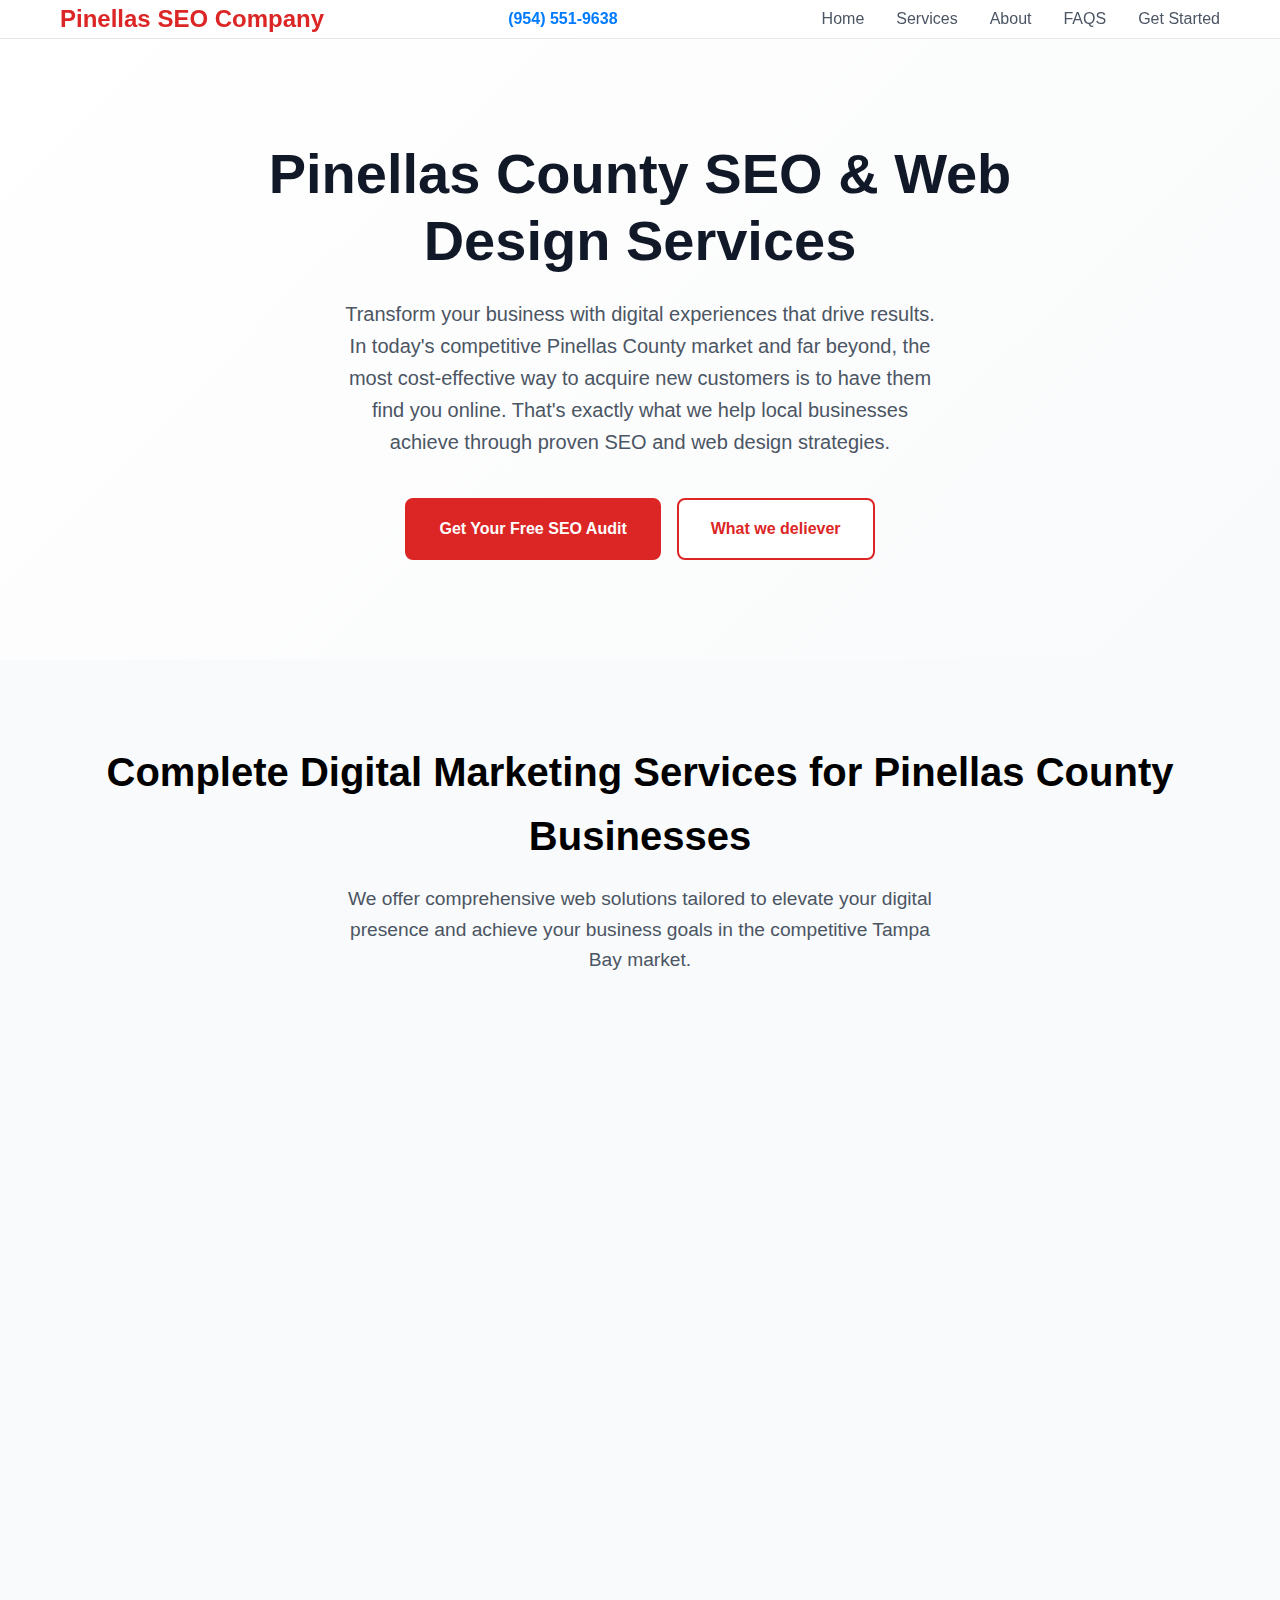
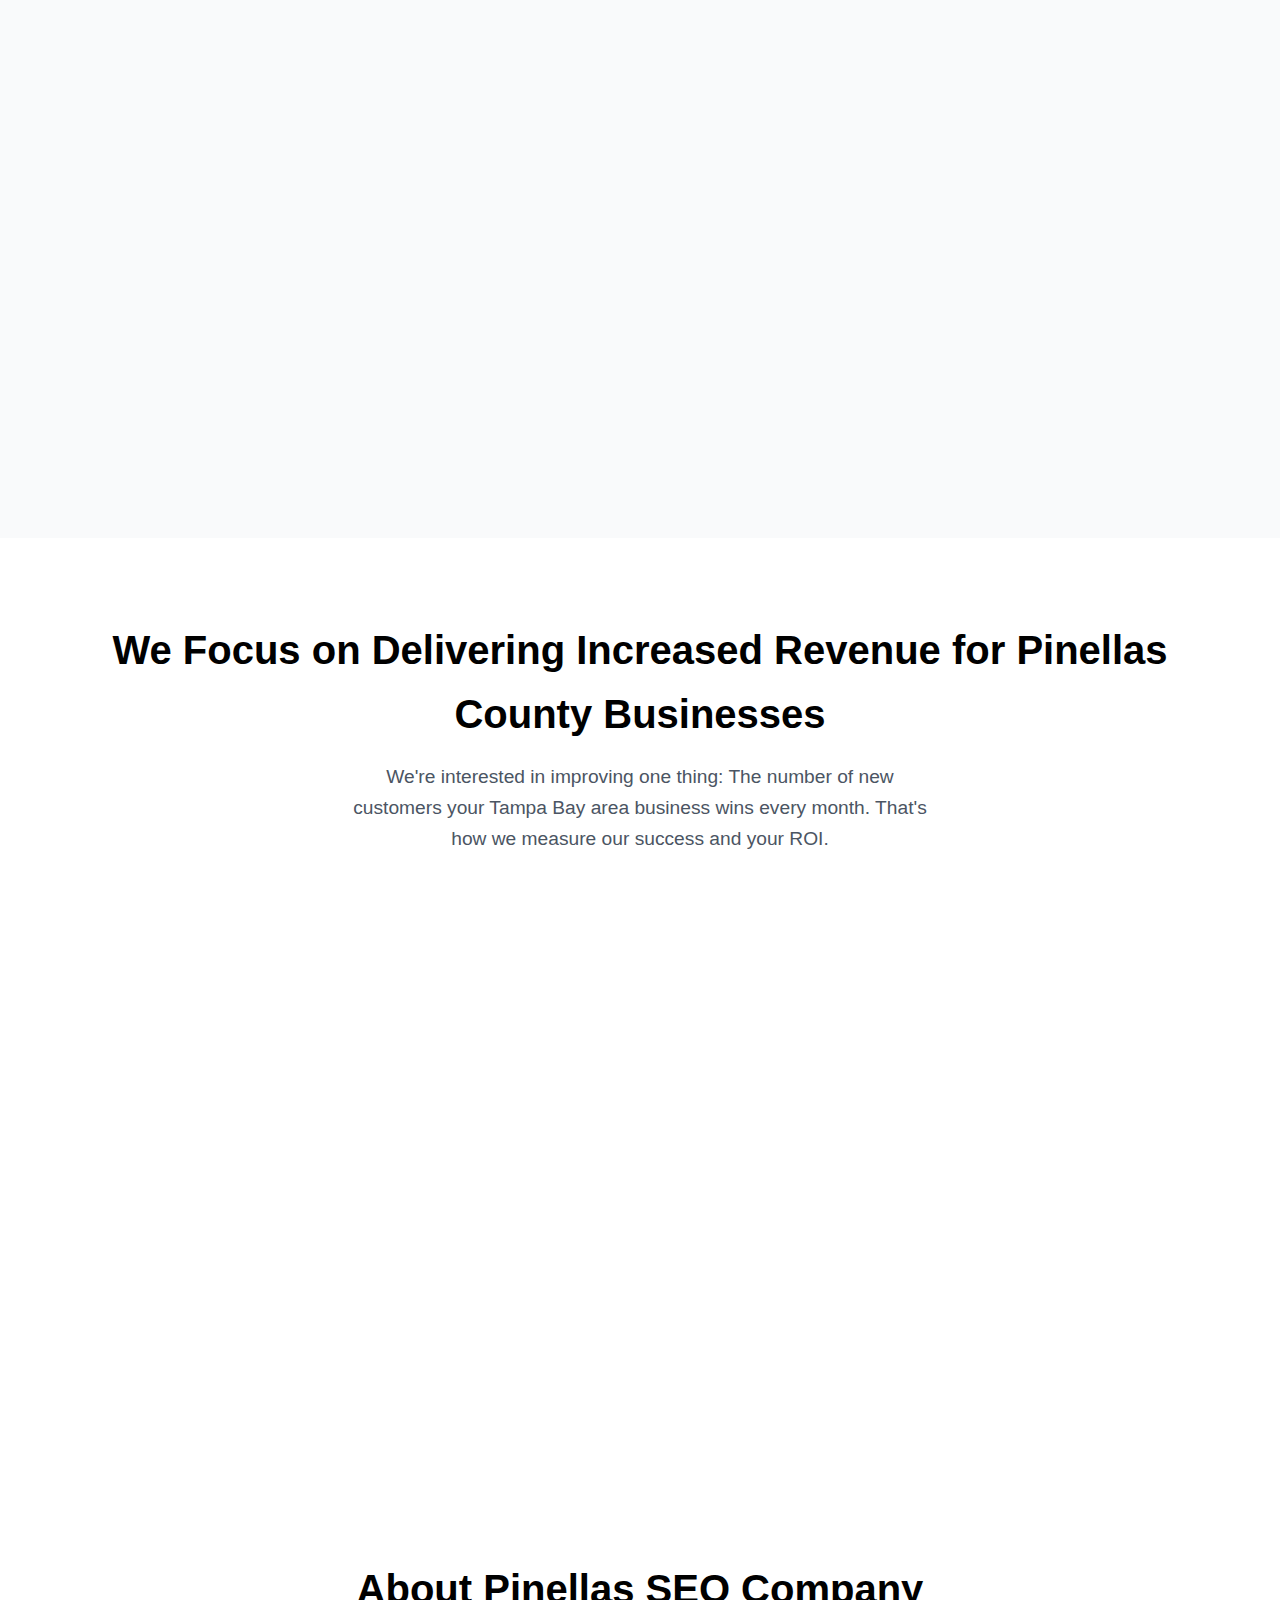
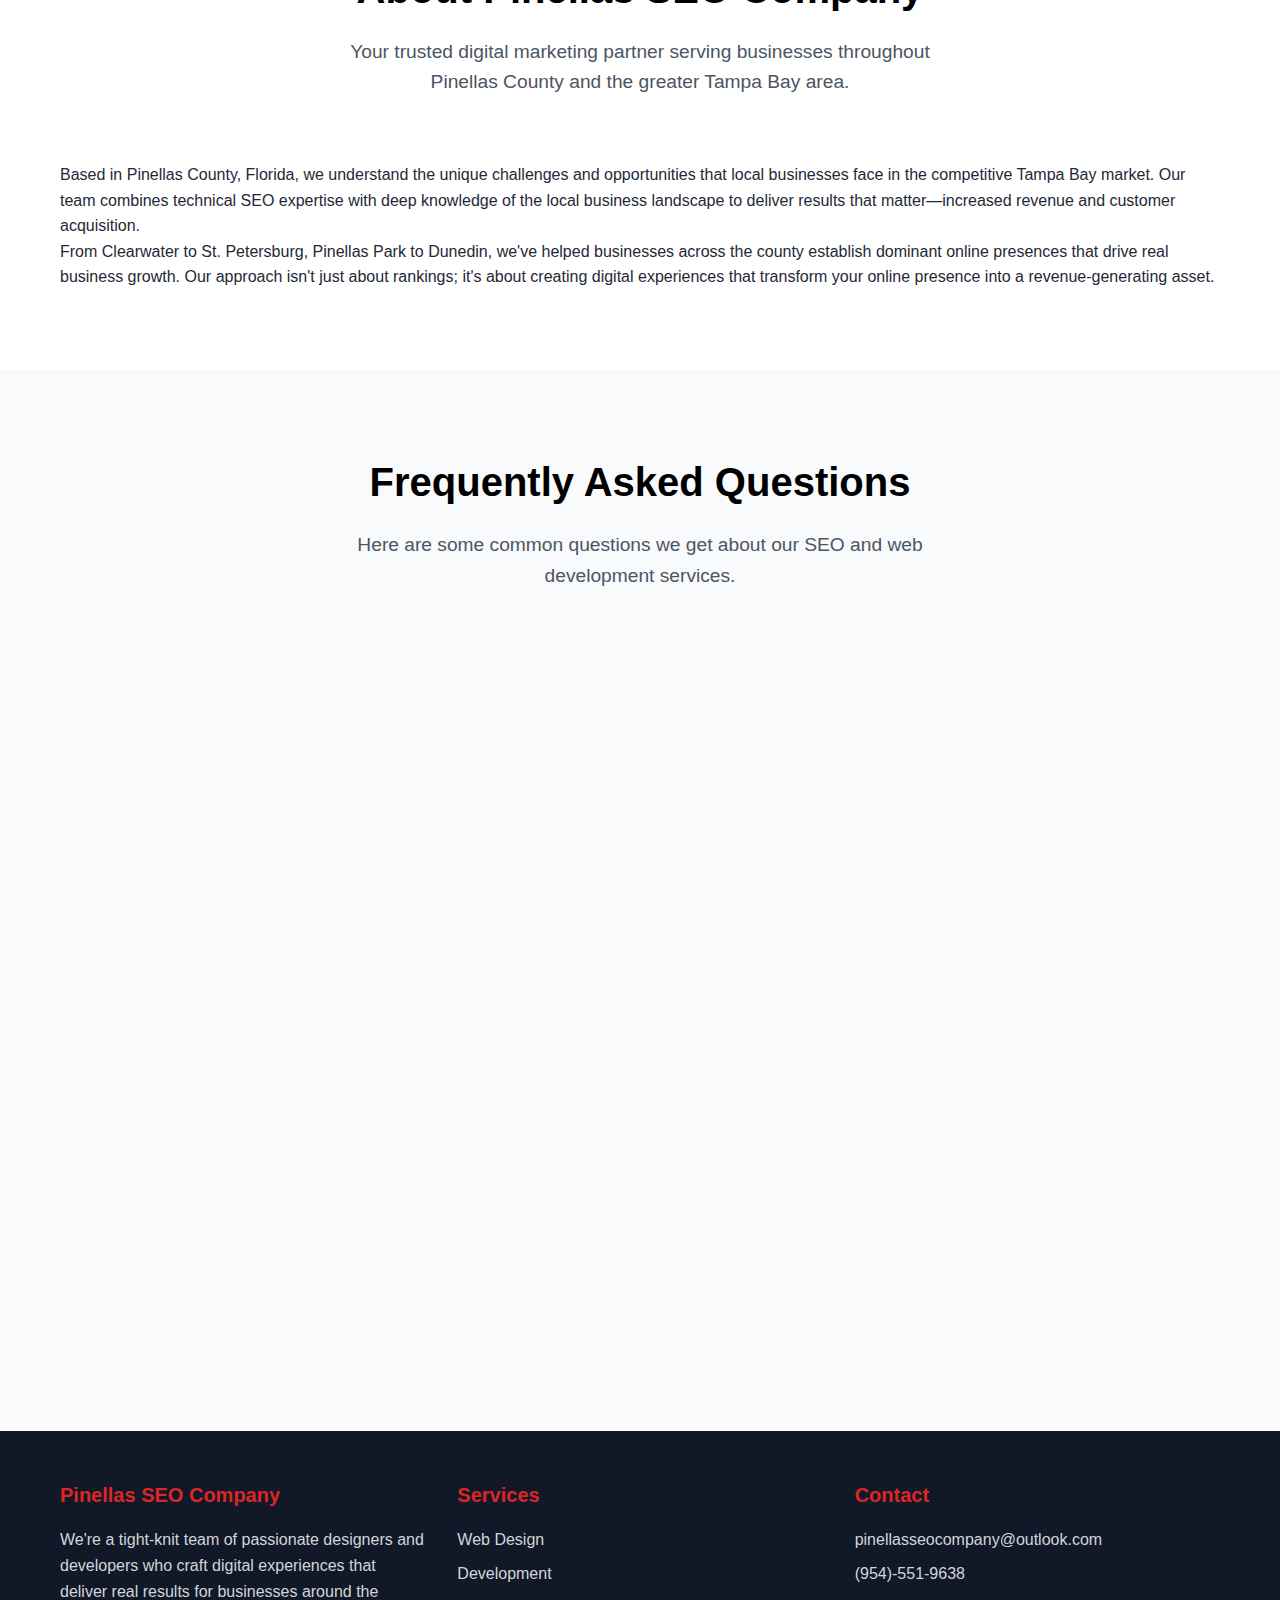
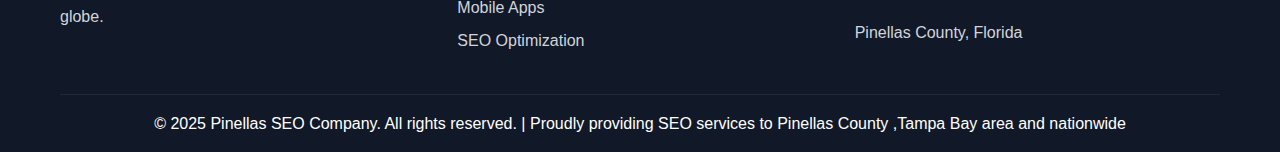
<file: index.html>
<!DOCTYPE html>
<html lang="en">
<head>
        <!-- Google tag (gtag.js) -->
    <script async src="https://www.googletagmanager.com/gtag/js?id=G-EZYC0R5ELN"></script>
    <script>
    window.dataLayer = window.dataLayer || [];
    function gtag(){dataLayer.push(arguments);}
    gtag('js', new Date());

    gtag('config', 'G-EZYC0R5ELN');
    </script>
    <meta charset="UTF-8">
    <meta name="viewport" content="width=device-width, initial-scale=1.0">
     <title>Pinellas SEO Company | Professional SEO & Web Design Services in Pinellas County, FL</title>
    <meta name="description" content="Leading SEO company in Pinellas County, FL. We provide professional web design, SEO optimization, and digital marketing services to help businesses increase revenue and attract more customers.">
    <meta name="keywords" content="Pinellas SEO, SEO company Pinellas County, web design Florida, digital marketing Pinellas, SEO services Tampa Bay">
    <meta name="author" content="Pinellas SEO Company">
    <meta name="geo.region" content="US-FL">
    <meta name="geo.placename" content="Pinellas County">
    <link rel="canonical" href="https://www.pinellasseoco.com/">
    <meta name="robots" content="index, follow">
    <link rel="stylesheet" href="styles.css">
    <link href="https://assets.calendly.com/assets/external/widget.css" rel="stylesheet">
    <link rel="icon" type="image/x-icon" href="favicon.ico">

    <!-- Open Graph / Facebook -->
    <meta property="og:type" content="website">
    <meta property="og:url" content="https://www.pinellasseoco.com/">
    <meta property="og:title" content="Pinellas SEO Company | Professional SEO & Web Design Services">
    <meta property="og:description" content="Leading SEO company in Pinellas County, FL. We help businesses increase revenue through professional web design and SEO optimization.">
    <meta property="og:image" content="https://www.pinellasseoco.com/og-image.jpg">

    <!-- Twitter -->
    <meta property="twitter:card" content="summary_large_image">
    <meta property="twitter:url" content="https://www.pinellasseoco.com/">
    <meta property="twitter:title" content="Pinellas SEO Company | Professional SEO & Web Design Services">
    <meta property="twitter:description" content="Leading SEO company in Pinellas County, FL. We help businesses increase revenue through professional web design and SEO optimization.">
    <meta property="twitter:image" content="https://www.pinellasseoco.com/og-image.jpg">

    <script type="application/ld+json">
    {
    "@context": "https://schema.org",
    "@type": "ProfessionalService",
    "name": "Pinellas SEO Co",
    "description": "SEO and web design services for local Pinellas County businesses and nationwide clients",
    "url": "https://www.pinellasseoco.com",
    "areaServed": [
        {
        "@type": "City",
        "name": "St. Petersburg",
        "addressRegion": "FL"
        },
        {
        "@type": "City", 
        "name": "Clearwater",
        "addressRegion": "FL"
        },
        {
        "@type": "City",
        "name": "Largo", 
        "addressRegion": "FL"
        },
        {
        "@type": "City",
        "name": "Pinellas Park",
        "addressRegion": "FL"
        },
        {
        "@type": "Country",
        "name": "United States"
        }
    ],
    "serviceType": [
        "Search Engine Optimization",
        "Web Design", 
        "Digital Marketing"
    ]
    }
    </script>
</head>

<body>
    <header>
        <nav class="container">
            <a href="/index" class="logo">Pinellas SEO Company</a>
             <a href="tel:+19545519638" class="phone-cta">(954) 551-9638</a>
            <ul class="nav-links">
                <li><a href="#home">Home</a></li>
                <li><a href="#services">Services</a></li>
                <li><a href="#about">About</a></li>
                <li><a href="#faq">FAQS</a></li>
                <li><a href="/contact">Get Started</a></li>
            </ul>
            <button class="menu-toggle">☰</button>
        </nav>
    </header>

    <main>
        <section class="hero" id="home">
            <div class="container">
                <div class="hero-content">
                    <h1>Pinellas County SEO & Web Design Services</h1>
                    <p>Transform your business with digital experiences that drive results. In today's competitive Pinellas County market and far beyond, the most cost-effective way to acquire new customers is to have them find you online. That's exactly what we help local businesses achieve through proven SEO and web design strategies.</p>
                    <div class="cta-buttons">
                        <a href="/contact" class="btn btn-primary">Get Your Free SEO Audit</a>
                        <a href="#portfolio" class="btn btn-secondary">What we deliever</a>
                    </div>
                </div>
                <div class="floating-elements" aria-hidden="true">
                    <div class="floating-circle"></div>
                    <div class="floating-circle"></div>
                    <div class="floating-circle"></div>
                </div>
            </div>
        </section>

                <!-- Calendly badge widget begin -->
        <link href="https://assets.calendly.com/assets/external/widget.css" rel="stylesheet">
        <script src="https://assets.calendly.com/assets/external/widget.js" type="text/javascript" async></script>
        <script type="text/javascript">window.onload = function() { Calendly.initBadgeWidget({ url: 'https://calendly.com/pinellasseoco/30min', text: 'Schedule your free SEO consultation', color: '#0069ff', textColor: '#ffffff', branding: true }); }</script>
        <!-- Calendly badge widget end -->

        <section class="services" id="services">
            <div class="container">
                <div class="section-title">
                    <h2>Complete Digital Marketing Services for Pinellas County Businesses</h2>
                    <p>We offer comprehensive web solutions tailored to elevate your digital presence and achieve your business goals in the competitive Tampa Bay market.</p>
                </div>
                <div class="services-grid">
                    <div class="service-card">
                        <div class="service-icon" aria-hidden="true">🎨</div>
                        <h3>Professional Web Design</h3>
                        <p>Digital ad costs are skyrocketing, making organic visibility crucial. We create visually stunning and user-friendly designs that reflect your brand identity and engage your Pinellas County audience effectively, driving more conversions than paid advertising alone.</p>
                    </div>
                    <div class="service-card">
                        <div class="service-icon" aria-hidden="true">💻</div>
                        <h3>Custom Website Development</h3>
                        <p>Building robust, scalable websites with clean code and WordPress expertise, ensuring optimal performance and seamless functionality across all devices for your Tampa Bay customers.</p>
                    </div>
                    <div class="service-card">
                        <div class="service-icon" aria-hidden="true">📱</div>
                        <h3>Mobile-First Design</h3>
                        <p>Ensuring your website looks and performs perfectly on all devices, from smartphones to desktop computers. With over 60% of Pinellas County users discovering websites through mobile devices, your mobile experience is often their first impression—and you only get one chance to make it count.</p>
                    </div>
                    <div class="service-card">
                        <div class="service-icon" aria-hidden="true">⚡</div>
                        <h3>Website Performance Optimization</h3>
                        <p>Optimizing your website for lightning-fast loading times and superior user experience that converts Tampa Bay visitors into customers. We ensure mobile responsiveness, seamless navigation, and strategic conversion points that turn browsers into buyers while boosting your search engine rankings.</p>
                    </div>
                    <div class="service-card">
                        <div class="service-icon" aria-hidden="true">🚀</div>
                        <h3>SEO Services Pinellas County</h3>
                        <p>SEO isn't just marketing—it's an investment that compounds over time. The sooner you build a search-optimized website targeting Pinellas County customers, the sooner you'll see organic traffic flowing to your business. Every month you wait is local revenue left on the table.</p>
                    </div>
                    <div class="service-card">
                        <div class="service-icon" aria-hidden="true">🔧</div>
                        <h3>Website Maintenance & Support</h3>
                        <p>Providing ongoing support, updates, and maintenance to keep your website secure, current, and performing at its best for your Florida-based business needs.</p>
                    </div>
                </div>
            </div>
        </section>

        <section class="portfolio" id="portfolio">
            <div class="container">
                <div class="section-title">
                    <h2>We Focus on Delivering Increased Revenue for Pinellas County Businesses</h2>
                    <p>We're interested in improving one thing: The number of new customers your Tampa Bay area business wins every month. That's how we measure our success and your ROI.</p>
                </div>
                <div class="portfolio-grid">
                    <div class="portfolio-item">
                        <div class="portfolio-image">
                            <img src="SEOchart.png" alt="SEO optimization results chart showing traffic growth for Pinellas County business" loading="lazy">
                        </div>
                        <div class="portfolio-content">
                            <h3>Local SEO Optimization Results</h3>
                            <p>Modern SEO strategies to develop your competitive edge in the Pinellas County digital landscape. Our data-driven approach delivers measurable results.</p>
                        </div>
                    </div>
                    <div class="portfolio-item">
                        <div class="portfolio-image">
                            <img src="drywallestimation.jpg" alt="Professional website with CMS integration for Tampa Bay business" loading="lazy">
                        </div>
                        <div class="portfolio-content">
                            <h3>SEO-Optimized Website Design</h3>
                            <p>Professional business website with CMS integration designed for the ultimate user experience and search engine visibility in the Florida market.</p>
                        </div>
                    </div>
                    <div class="portfolio-item">
                        <div class="portfolio-image">
                            <img src="SEO.png" alt="ROI-focused digital marketing results for Pinellas businesses" loading="lazy">
                        </div>
                        <div class="portfolio-content">
                            <h3>ROI-Focused Digital Marketing</h3>
                            <p>Everything is strategically planned for maximum return on investment, while serving as your trusted partner for focused growth in the competitive Tampa Bay market.</p>
                        </div>
                    </div>
                </div>
            </div>
        </section>


        <section class="about" id="about">
            <div class="container">
                <div class="section-title">
                    <h2>About Pinellas SEO Company</h2>
                    <p>Your trusted digital marketing partner serving businesses throughout Pinellas County and the greater Tampa Bay area.</p>
                </div>
                <div class="about-content">
                    <p>Based in Pinellas County, Florida, we understand the unique challenges and opportunities that local businesses face in the competitive Tampa Bay market. Our team combines technical SEO expertise with deep knowledge of the local business landscape to deliver results that matter—increased revenue and customer acquisition.</p>
                    <p>From Clearwater to St. Petersburg, Pinellas Park to Dunedin, we've helped businesses across the county establish dominant online presences that drive real business growth. Our approach isn't just about rankings; it's about creating digital experiences that transform your online presence into a revenue-generating asset.</p>
                </div>
            </div>
        </section>
    </main>

        <!-- <section class="portfolio" id="portfolio">
            <div class="container">
                <div class="section-title">
                    <h2>Featured Work</h2>
                    <p>Explore our recent projects and see how we've helped businesses transform their digital presence.</p>
                </div>
                <div class="portfolio-grid">
                    <div class="portfolio-item">
                        <div class="portfolio-image"></div>
                        <div class="portfolio-content">
                            <h3>E-Commerce Platform</h3>
                            <p>Modern online store with seamless shopping experience</p>
                        </div>
                    </div>
                    <div class="portfolio-item">
                        <div class="portfolio-image"></div>
                        <div class="portfolio-content">
                            <h3>Corporate Website</h3>
                            <p>Professional business website with CMS integration</p>
                        </div>
                    </div>
                    <div class="portfolio-item">
                        <div class="portfolio-image"></div>
                        <div class="portfolio-content">
                            <h3>Creative Portfolio</h3>
                            <p>Stunning showcase for creative professionals</p>
                        </div>
                    </div>
                </div>
            </div>
        </section> -->
    

     <section class="faq" id="faq">
            <div class="container">
                <div class="section-title">
                    <h2>Frequently Asked Questions</h2>
                    <p>Here are some common questions we get about our SEO and web development services.</p>
                </div>
                <div class="faq-container">
                    <div class="faq-item">
                        <button class="faq-question">
                            How long does it take to see SEO results?
                        </button>
                        <div class="faq-answer">
                            <div class="faq-answer-content">
                              SEO is a long-term investment that typically takes 3-6 months to show significant results. However, some improvements like faster loading speeds and better user experience can have immediate positive impacts. The timeline depends on factors like your industry competitiveness, current website state, and the keywords you're targeting.
                                Think of SEO like planting a seed—it requires patience and nurturing before you see growth, but once it takes root, the results compound over time. Unlike paid advertising that stops when you stop paying, a well-optimized website continues generating organic traffic and leads long after your initial investment. When done correctly, SEO often becomes one of the most cost-effective ways to acquire customers, delivering strong ROI as your rankings and authority build momentum.
                            </div>
                        </div>
                    </div>
                    
                    <div class="faq-item">
                        <button class="faq-question">
                            Do you work with small businesses or just large companies?
                        </button>
                        <div class="faq-answer">
                            <div class="faq-answer-content">
                               We specialize in working with small to medium-sized businesses in the Pinellas County area but have done work for people all over the country. We understand the unique challenges small businesses face and create tailored strategies that fit your budget while delivering maximum ROI. Unlike large agencies, you'll work directly with our team, not junior staff, so please reach out if our expertise can be of some benefit to you.
                            </div>
                        </div>
                    </div>

                    <div class="faq-item">
                        <button class="faq-question">
                            What's included in your web design services?
                        </button>
                        <div class="faq-answer">
                            <div class="faq-answer-content">
                                Our web design services include custom design creation, mobile-first responsive development, SEO optimization, performance optimization, content management system setup, basic on-page SEO, Google Analytics setup, and 30 days of post-launch support. We also provide training so you can manage your content independently.
                                Our team brings extensive knowledge in the trades, with big commercial and residential construction experience that gives us a unique edge in this category. This hands-on industry expertise allows us to understand your business from the inside out and put together something that will give you the competitive edge on your investment.
                            </div>
                        </div>
                    </div>

                    <div class="faq-item">
                        <button class="faq-question">
                            Do you require long-term contracts?
                        </button>
                        <div class="faq-answer">
                            <div class="faq-answer-content">
                              No, we don't lock our clients into long-term contracts. We prefer to earn your business each month through results and excellent service. For ongoing SEO services, we work on a month-to-month basis, and you can cancel anytime with 30 days notice. Our goal is to make you want to stay because of the value we provide, and we set everything up so that if you wish to transition to another agency, it would be a seamless experience.
                            </div>
                        </div>
                    </div>

                    <div class="faq-item">
                        <button class="faq-question">
                            How much do your services cost?
                        </button>
                        <div class="faq-answer">
                            <div class="faq-answer-content">
                                Our services start at $500 for basic website projects, with pricing scaling based on your specific requirements. Factors that influence cost include site type (e-commerce, corporate, portfolio, etc.), number of pages, custom functionality, and design complexity. For ongoing SEO services, monthly packages begin at $300. We offer free consultations to assess your needs and provide a transparent, detailed quote with no hidden fees.
                            </div>
                        </div>
                    </div>

                    <div class="faq-item">
                        <button class="faq-question">
                            Can you help improve my existing website's SEO?
                        </button>
                        <div class="faq-answer">
                            <div class="faq-answer-content">
                                 Absolutely! We can perform a comprehensive SEO audit of your existing website and identify opportunities for improvement. This includes technical SEO fixes, content optimization, local SEO enhancements, and link building strategies. We do our research into whatever market your business may be in to ensure our work is aligned with your goals and the progress of your investment. We'll provide you with a detailed report and can implement the changes or guide your team through the process.
                            </div>
                        </div>
                    </div>

                    <div class="faq-item">
                        <button class="faq-question">
                            What makes you different from other SEO companies?
                        </button>
                        <div class="faq-answer">
                            <div class="faq-answer-content">
                                We're laser-focused on one thing: increasing the number of new customers you get each month. Unlike agencies that focus on vanity metrics, we measure success by revenue impact. We're local to Pinellas County, provide transparent reporting, don't require long-term contracts, and you'll work directly with experienced professionals who solely focus on 1-4 clients a month.
                            </div>
                        </div>
                    </div>

                    <div class="faq-item">
                        <button class="faq-question">
                            Do you provide ongoing website maintenance?
                        </button>
                        <div class="faq-answer">
                            <div class="faq-answer-content">
                                Yes, we offer comprehensive website maintenance packages that include regular updates, security monitoring, backup management, performance optimization, and content updates. Our maintenance plans start at $150/month and ensure your website stays secure, fast, and up-to-date with the latest best practices.
                            </div>
                        </div>
                    </div>
                </div>
            </div>
        </section>
    </main>

    <footer id="contact">
        <div class="container">
            <div class="footer-content">
                <div class="footer-section">
                    <h3>Pinellas SEO Company</h3>
                    <p>We're a tight-knit team of passionate designers and developers who craft digital experiences that deliver real results for businesses around the globe.</p>
                </div>
                <div class="footer-section">
                    <h3>Services</h3>
                    <p><a href="#services">Web Design</a></p>
                    <p><a href="#services">Development</a></p>
                    <p><a href="#services">Mobile Apps</a></p>
                    <p><a href="#services">SEO Optimization</a></p>
                </div>
                <div class="footer-section">
                    <h3>Contact</h3>
                    <p>pinellasseocompany@outlook.com</p>
                    <p>(954)-551-9638</p>
                    <p><br>Pinellas County, Florida</p>
                </div>
            </div>
            <div class="footer-bottom">
                <p>&copy; 2025 Pinellas SEO Company. All rights reserved. | Proudly providing SEO services to Pinellas County ,Tampa Bay area and nationwide </p>
            </div>
        </div>
    </footer>

    <script>
        // Mobile menu toggle
        const menuToggle = document.querySelector('.menu-toggle');
        const navLinks = document.querySelector('.nav-links');

        menuToggle.addEventListener('click', () => {
            navLinks.classList.toggle('active');
        });

        // Smooth scrolling for navigation links
        document.querySelectorAll('a[href^="#"]').forEach(anchor => {
            anchor.addEventListener('click', function (e) {
                e.preventDefault();
                const target = document.querySelector(this.getAttribute('href'));
                if (target) {
                    target.scrollIntoView({
                        behavior: 'smooth',
                        block: 'start'
                    });
                }
                // Close mobile menu if open
                navLinks.classList.remove('active');
            });
        });

        // Header background on scroll
        window.addEventListener('scroll', () => {
            const header = document.querySelector('header');
            if (window.scrollY > 100) {
                header.style.background = 'rgba(255, 255, 255, 0.95)';
                header.style.backdropFilter = 'blur(20px)';
            } else {
                header.style.background = 'rgba(255, 255, 255, 0.1)';
            }
        });

        // FAQ Functionality
        document.querySelectorAll('.faq-question').forEach(question => {
            question.addEventListener('click', () => {
                const faqItem = question.parentElement;
                const answer = faqItem.querySelector('.faq-answer');
                const isActive = answer.classList.contains('active');

                // Close all other FAQ items
                document.querySelectorAll('.faq-answer').forEach(otherAnswer => {
                    otherAnswer.classList.remove('active');
                });
                document.querySelectorAll('.faq-question').forEach(otherQuestion => {
                    otherQuestion.classList.remove('active');
                });

                // Toggle current item
                if (!isActive) {
                    answer.classList.add('active');
                    question.classList.add('active');
                }
            });
        });

        // Intersection Observer for animations
        const observerOptions = {
            threshold: 0.1,
            rootMargin: '0px 0px -50px 0px'
        };

        const observer = new IntersectionObserver((entries) => {
            entries.forEach(entry => {
                if (entry.isIntersecting) {
                    entry.target.style.opacity = '1';
                    entry.target.style.transform = 'translateY(0)';
                }
            });
        }, observerOptions);

        // Observe service cards, portfolio items, and FAQ items
        document.querySelectorAll('.service-card, .portfolio-item, .faq-item').forEach(el => {
            el.style.opacity = '0';
            el.style.transform = 'translateY(30px)';
            el.style.transition = 'all 0.6s ease';
            observer.observe(el);
        });
    </script>
</body>
</html>
</file>
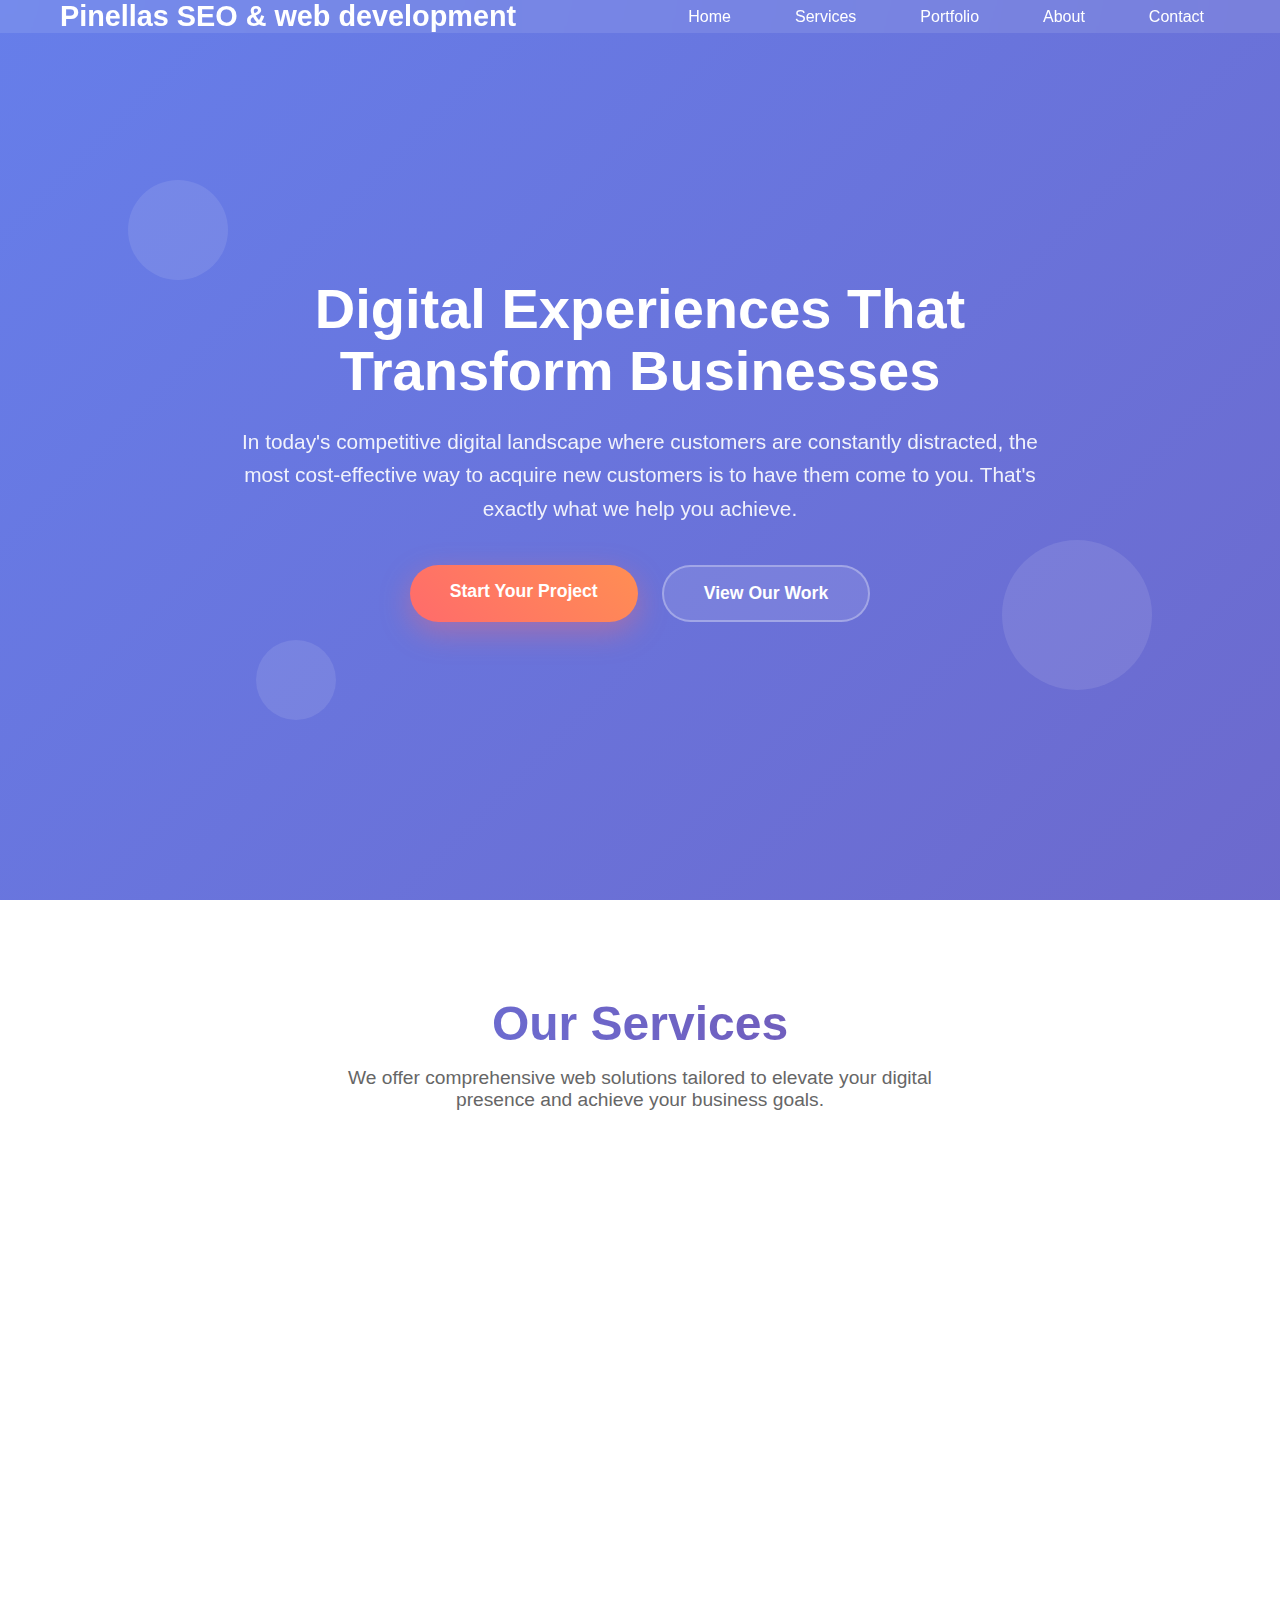
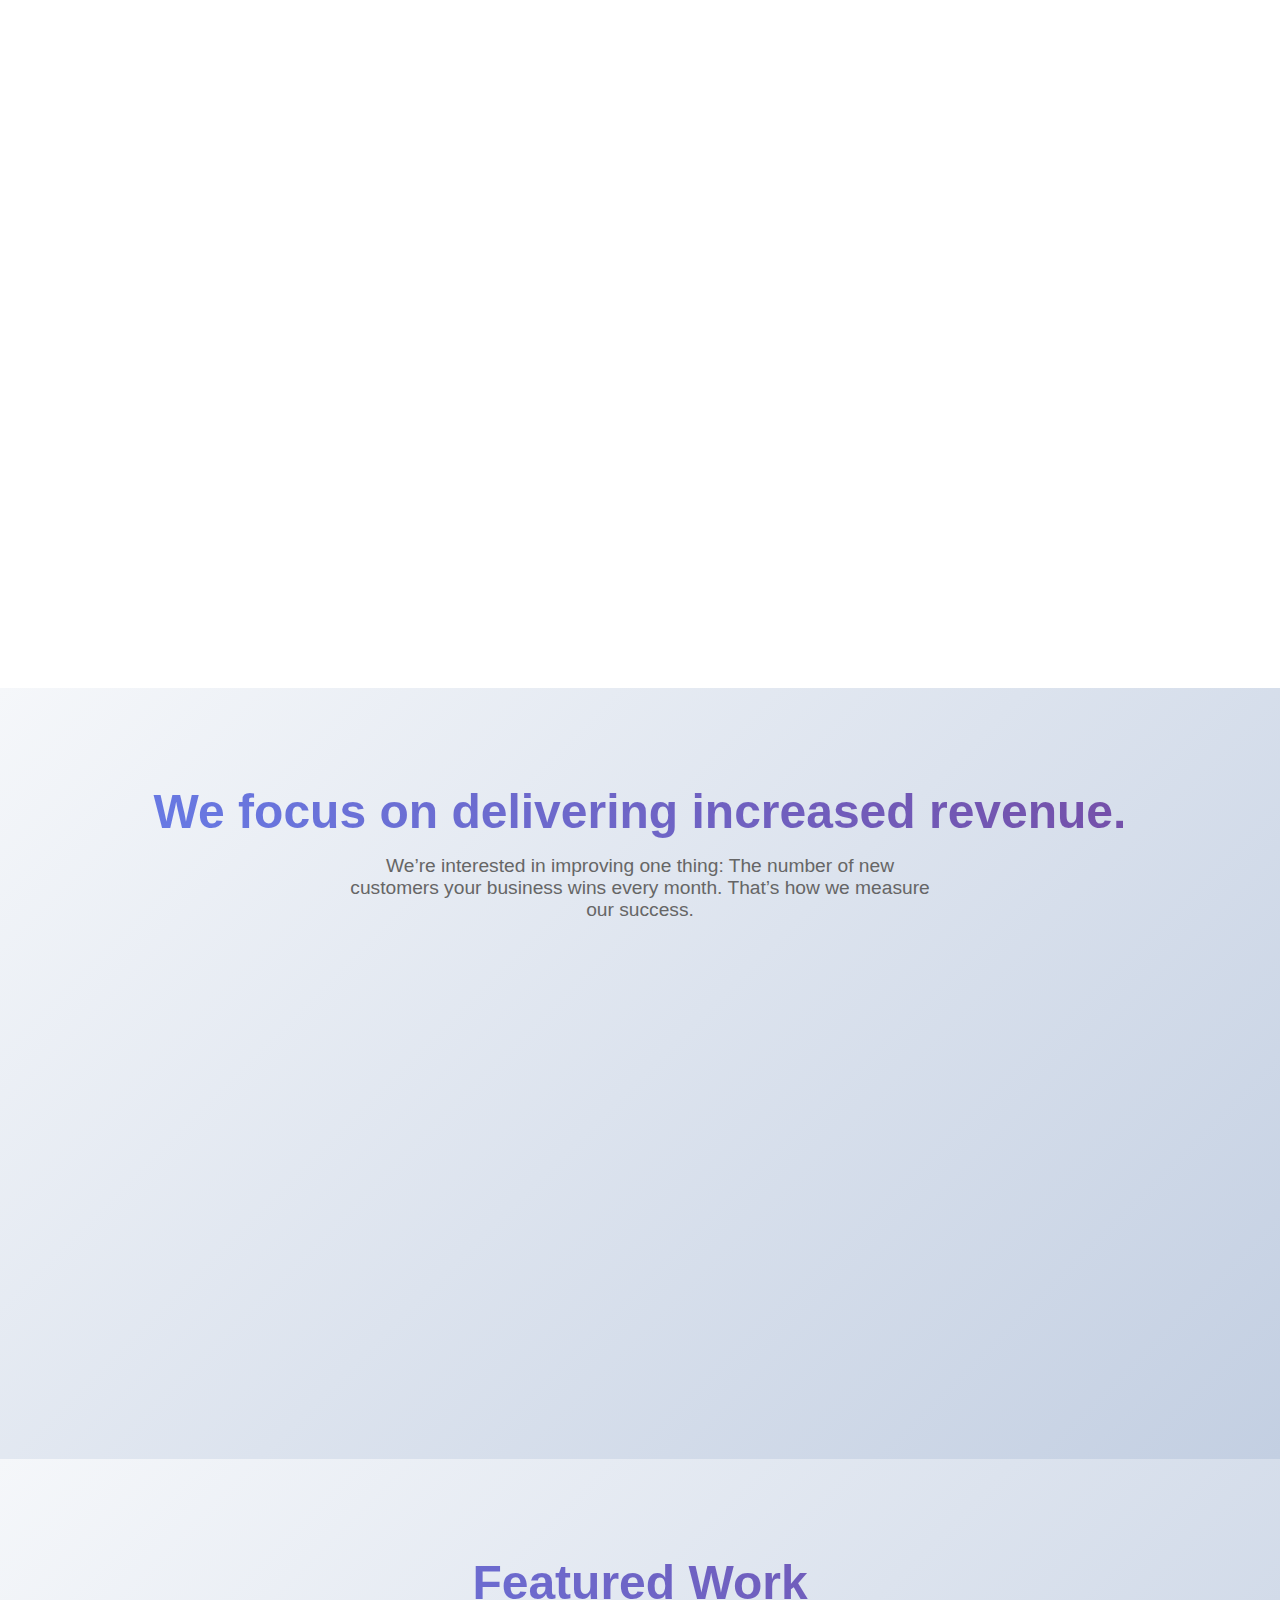
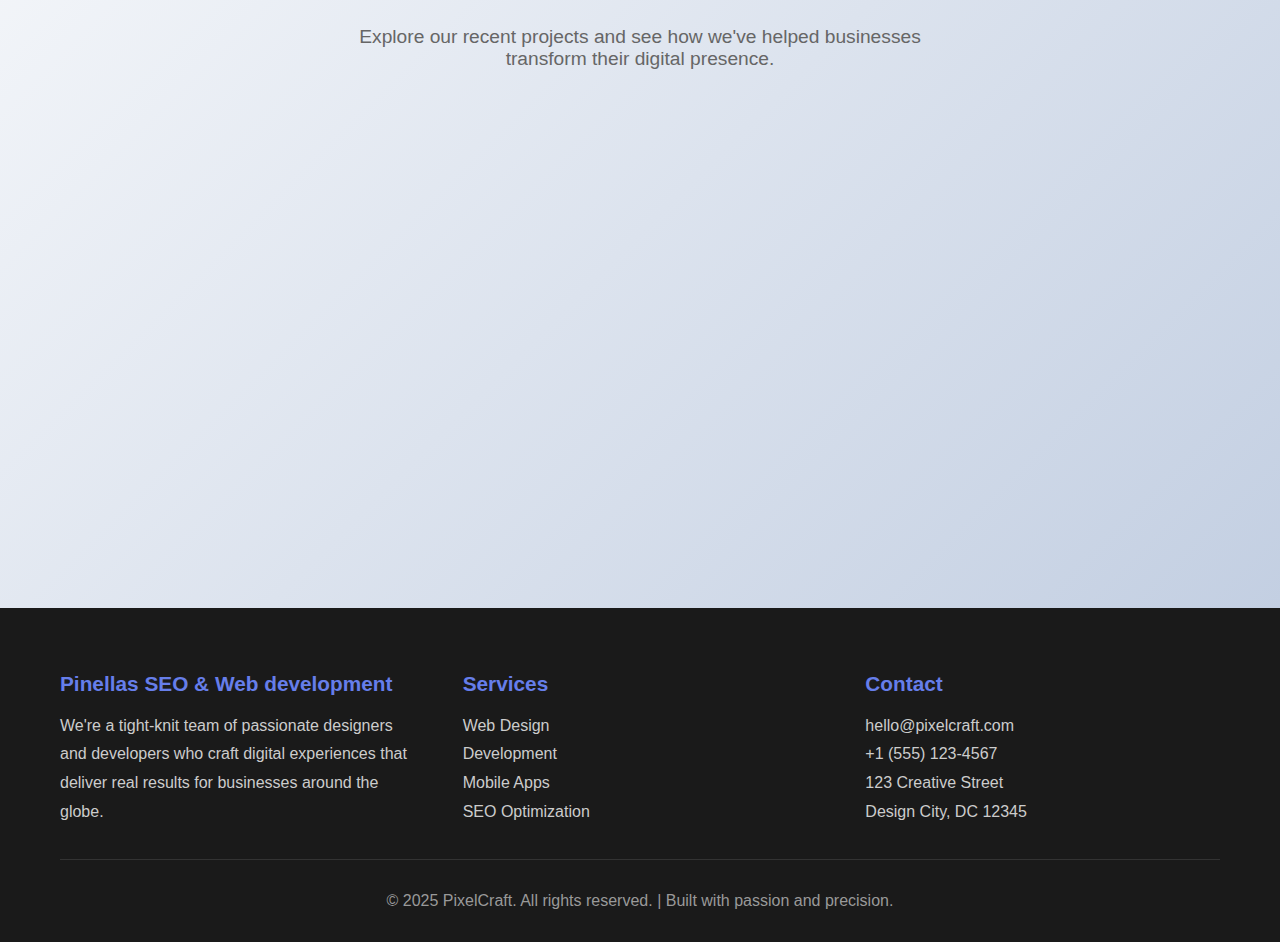
<file: Business to scale/index.html>
<!DOCTYPE html>
<html lang="en">
<head>
    <meta charset="UTF-8">
    <meta name="viewport" content="width=device-width, initial-scale=1.0">
    <link rel="stylesheet" href="styles.css">
    <title>Pinellas SEO & web development</title>
</head>

<body>
    <header>
        <nav class="container">
            <a href="#" class="logo">Pinellas SEO & web development</a>
            <ul class="nav-links">
                <li><a href="#home">Home</a></li>
                <li><a href="#services">Services</a></li>
                <li><a href="#portfolio">Portfolio</a></li>
                <li><a href="#about">About</a></li>
                <li><a href="#contact">Contact</a></li>
            </ul>
            <button class="menu-toggle">☰</button>
        </nav>
    </header>

    <main>
        <section class="hero" id="home">
            <div class="container">
                <div class="hero-content">
                    <h1>Digital Experiences That Transform Businesses</h1>
                    <p>In today's competitive digital landscape where customers are constantly distracted, the most cost-effective way to acquire new customers is to have them come to you. That's exactly what we help you achieve.</p>
                    <div class="cta-buttons">
                        <a href="#contact" class="btn btn-primary">Start Your Project</a>
                        <a href="#portfolio" class="btn btn-secondary">View Our Work</a>
                    </div>
                </div>
                <div class="floating-elements">
                    <div class="floating-circle"></div>
                    <div class="floating-circle"></div>
                    <div class="floating-circle"></div>
                </div>
            </div>
        </section>

        <section class="services" id="services">
            <div class="container">
                <div class="section-title">
                    <h2>Our Services</h2>
                    <p>We offer comprehensive web solutions tailored to elevate your digital presence and achieve your business goals.</p>
                </div>
                <div class="services-grid">
                    <div class="service-card">
                        <div class="service-icon">🎨</div>
                        <h3>Web Design</h3>
                        <p>Digital ad costs are sky-rocketing , so why not create visually stunning and user-friendly designs that reflect your brand identity and engage your audience effectively.</p>
                    </div>
                    <div class="service-card">
                        <div class="service-icon">💻</div>
                        <h3>Development</h3>
                        <p>Building robust, scalable websites with clean code or wordpress, optimal performance, and seamless functionality across all devices.</p>
                    </div>
                    <div class="service-card">
                        <div class="service-icon">📱</div>
                        <h3>Mobile First</h3>
                        <p>Ensuring your website looks and performs perfectly on all devices, from smartphones to desktop computers. With over 60% of users discovering websites through mobile devices, your mobile experience is often their first impression—and you only get one chance to make it count.</p>
                    </div>
                    <div class="service-card">
                        <div class="service-icon">⚡</div>
                        <h3>Performance</h3>
                        <p>Optimizing your website for lightning-fast loading times and superior user experience that converts visitors into customers. We ensure mobile responsiveness, seamless navigation, and strategic conversion points that turn browsers into buyers while boosting your search engine rankings.</p>
                    </div>
                    <div class="service-card">
                        <div class="service-icon">🚀</div>
                        <h3>SEO Ready</h3>
                        <p>SEO isn't just marketing—it's an investment that compounds over time. The sooner you build a search-optimized website, the sooner you'll see organic traffic flowing to your business. Every month you wait is revenue left on the table</p>
                    </div>
                    <div class="service-card">
                        <div class="service-icon">🔧</div>
                        <h3>Maintenance</h3>
                        <p>Providing ongoing support, updates, and maintenance to keep your website secure, current, and performing at its best.</p>
                    </div>
                </div>
            </div>
        </section>

        <section class="portfolio" id="portfolio">
            <div class="container">
                <div class="section-title">
                    <h2>We focus on delivering increased revenue.</h2>
                    <p>We’re interested in improving one thing: The number of new customers your business wins every month. That’s how we measure our success.</p>
                </div>
                <div class="portfolio-grid">
                    <div class="portfolio-item">
                        <div class="portfolio-image"></div>
                        <div class="portfolio-content">
                            <h3>Link Building</h3>
                            <p>Modern online store with seamless shopping experience</p>
                        </div>
                    </div>
                    <div class="portfolio-item">
                        <div class="portfolio-image"></div>
                        <div class="portfolio-content">
                            <h3>Well-Optimised Site</h3>
                            <p>Professional business website with CMS integration</p>
                        </div>
                    </div>
                    <div class="portfolio-item">
                        <div class="portfolio-image"></div>
                        <div class="portfolio-content">
                            <h3>High-quality Content</h3>
                            <p>Stunning showcase for creative professionals</p>
                        </div>
                    </div>
                </div>
            </div>
        </section>

        <section class="portfolio" id="portfolio">
            <div class="container">
                <div class="section-title">
                    <h2>Featured Work</h2>
                    <p>Explore our recent projects and see how we've helped businesses transform their digital presence.</p>
                </div>
                <div class="portfolio-grid">
                    <div class="portfolio-item">
                        <div class="portfolio-image"></div>
                        <div class="portfolio-content">
                            <h3>E-Commerce Platform</h3>
                            <p>Modern online store with seamless shopping experience</p>
                        </div>
                    </div>
                    <div class="portfolio-item">
                        <div class="portfolio-image"></div>
                        <div class="portfolio-content">
                            <h3>Corporate Website</h3>
                            <p>Professional business website with CMS integration</p>
                        </div>
                    </div>
                    <div class="portfolio-item">
                        <div class="portfolio-image"></div>
                        <div class="portfolio-content">
                            <h3>Creative Portfolio</h3>
                            <p>Stunning showcase for creative professionals</p>
                        </div>
                    </div>
                </div>
            </div>
        </section>
    </main>

    <footer id="contact">
        <div class="container">
            <div class="footer-content">
                <div class="footer-section">
                    <h3>Pinellas SEO & Web development</h3>
                    <p>We're a tight-knit team of passionate designers and developers who craft digital experiences that deliver real results for businesses around the globe.</p>
                </div>
                <div class="footer-section">
                    <h3>Services</h3>
                    <p><a href="#services">Web Design</a></p>
                    <p><a href="#services">Development</a></p>
                    <p><a href="#services">Mobile Apps</a></p>
                    <p><a href="#services">SEO Optimization</a></p>
                </div>
                <div class="footer-section">
                    <h3>Contact</h3>
                    <p>hello@pixelcraft.com</p>
                    <p>+1 (555) 123-4567</p>
                    <p>123 Creative Street<br>Design City, DC 12345</p>
                </div>
            </div>
            <div class="footer-bottom">
                <p>&copy; 2025 PixelCraft. All rights reserved. | Built with passion and precision.</p>
            </div>
        </div>
    </footer>

    <script>
        // Mobile menu toggle
        const menuToggle = document.querySelector('.menu-toggle');
        const navLinks = document.querySelector('.nav-links');

        menuToggle.addEventListener('click', () => {
            navLinks.classList.toggle('active');
        });

        // Smooth scrolling for navigation links
        document.querySelectorAll('a[href^="#"]').forEach(anchor => {
            anchor.addEventListener('click', function (e) {
                e.preventDefault();
                const target = document.querySelector(this.getAttribute('href'));
                if (target) {
                    target.scrollIntoView({
                        behavior: 'smooth',
                        block: 'start'
                    });
                }
                // Close mobile menu if open
                navLinks.classList.remove('active');
            });
        });

        // Header background on scroll
        window.addEventListener('scroll', () => {
            const header = document.querySelector('header');
            if (window.scrollY > 100) {
                header.style.background = 'rgba(255, 255, 255, 0.95)';
                header.style.backdropFilter = 'blur(20px)';
            } else {
                header.style.background = 'rgba(255, 255, 255, 0.1)';
            }
        });

        // Intersection Observer for animations
        const observerOptions = {
            threshold: 0.1,
            rootMargin: '0px 0px -50px 0px'
        };

        const observer = new IntersectionObserver((entries) => {
            entries.forEach(entry => {
                if (entry.isIntersecting) {
                    entry.target.style.opacity = '1';
                    entry.target.style.transform = 'translateY(0)';
                }
            });
        }, observerOptions);

        // Observe service cards and portfolio items
        document.querySelectorAll('.service-card, .portfolio-item').forEach(el => {
            el.style.opacity = '0';
            el.style.transform = 'translateY(30px)';
            el.style.transition = 'all 0.6s ease';
            observer.observe(el);
        });
    </script>
</body>
</html>
</file>
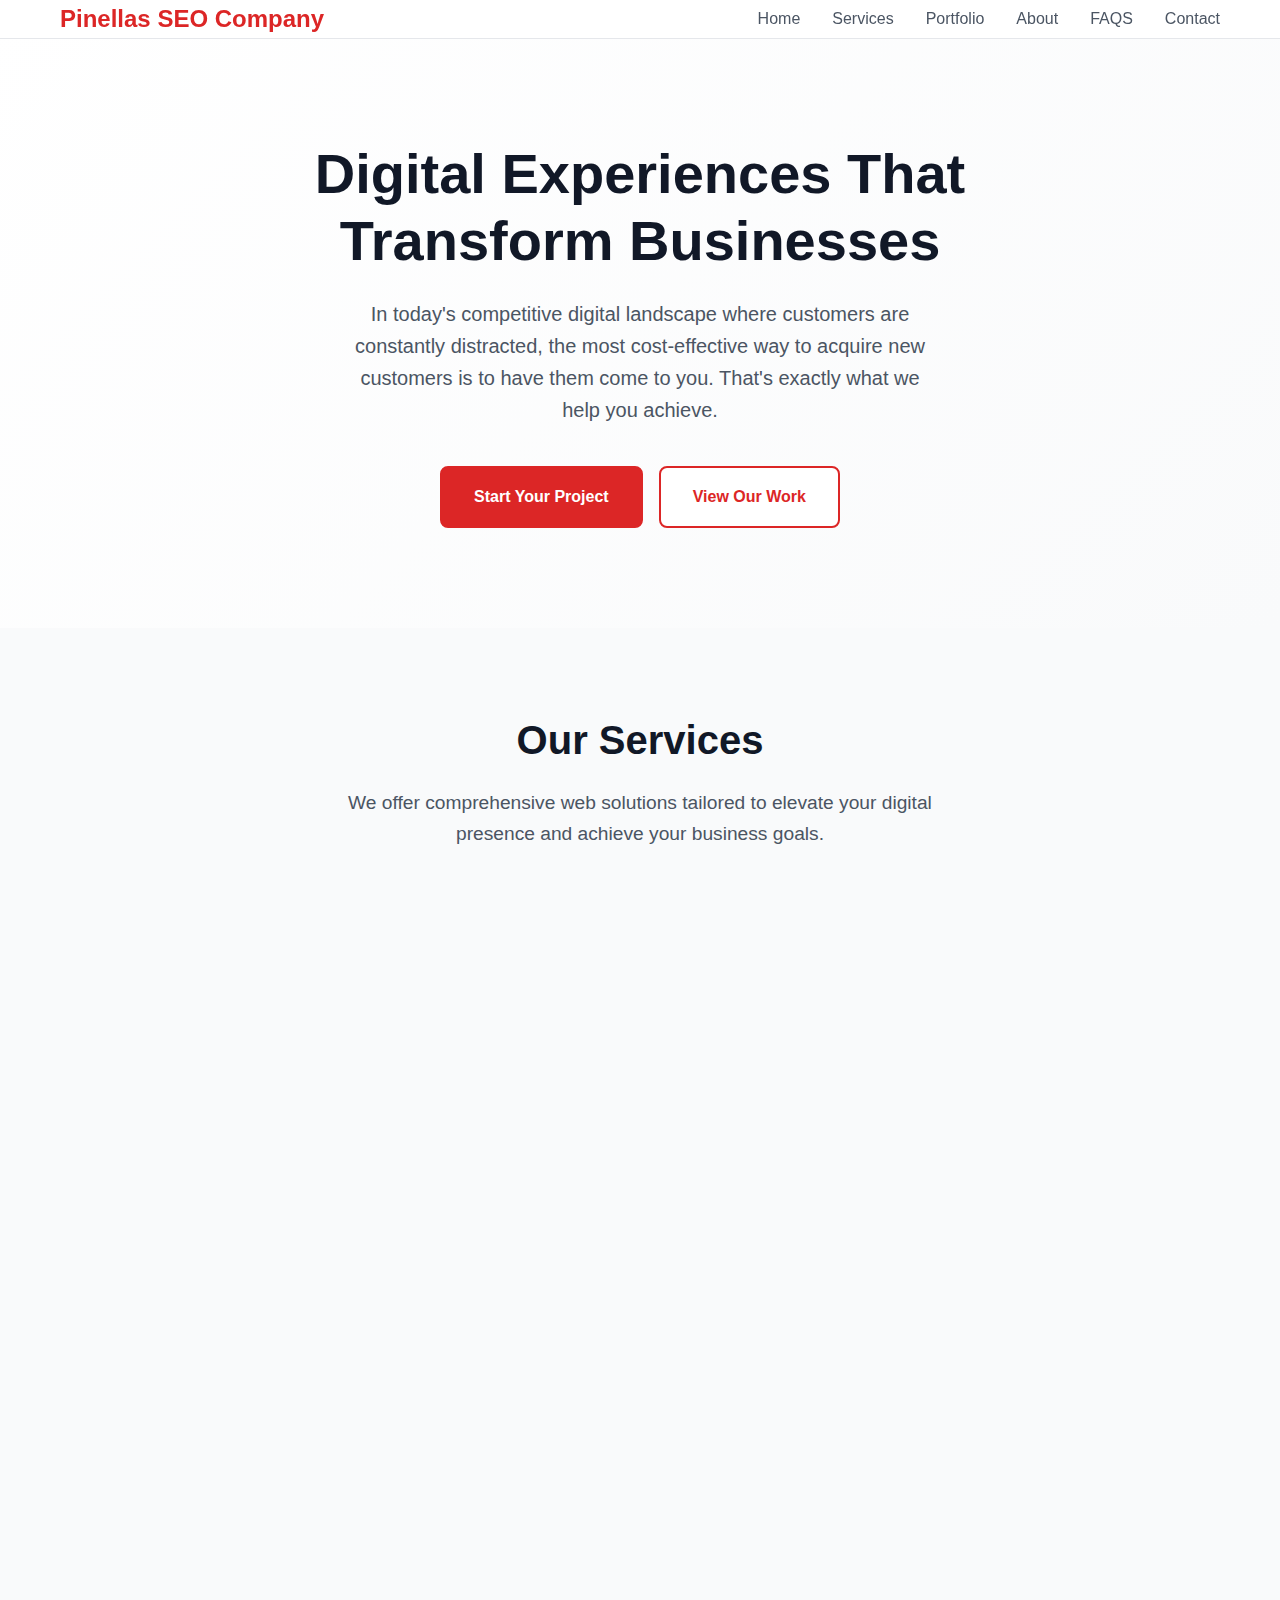
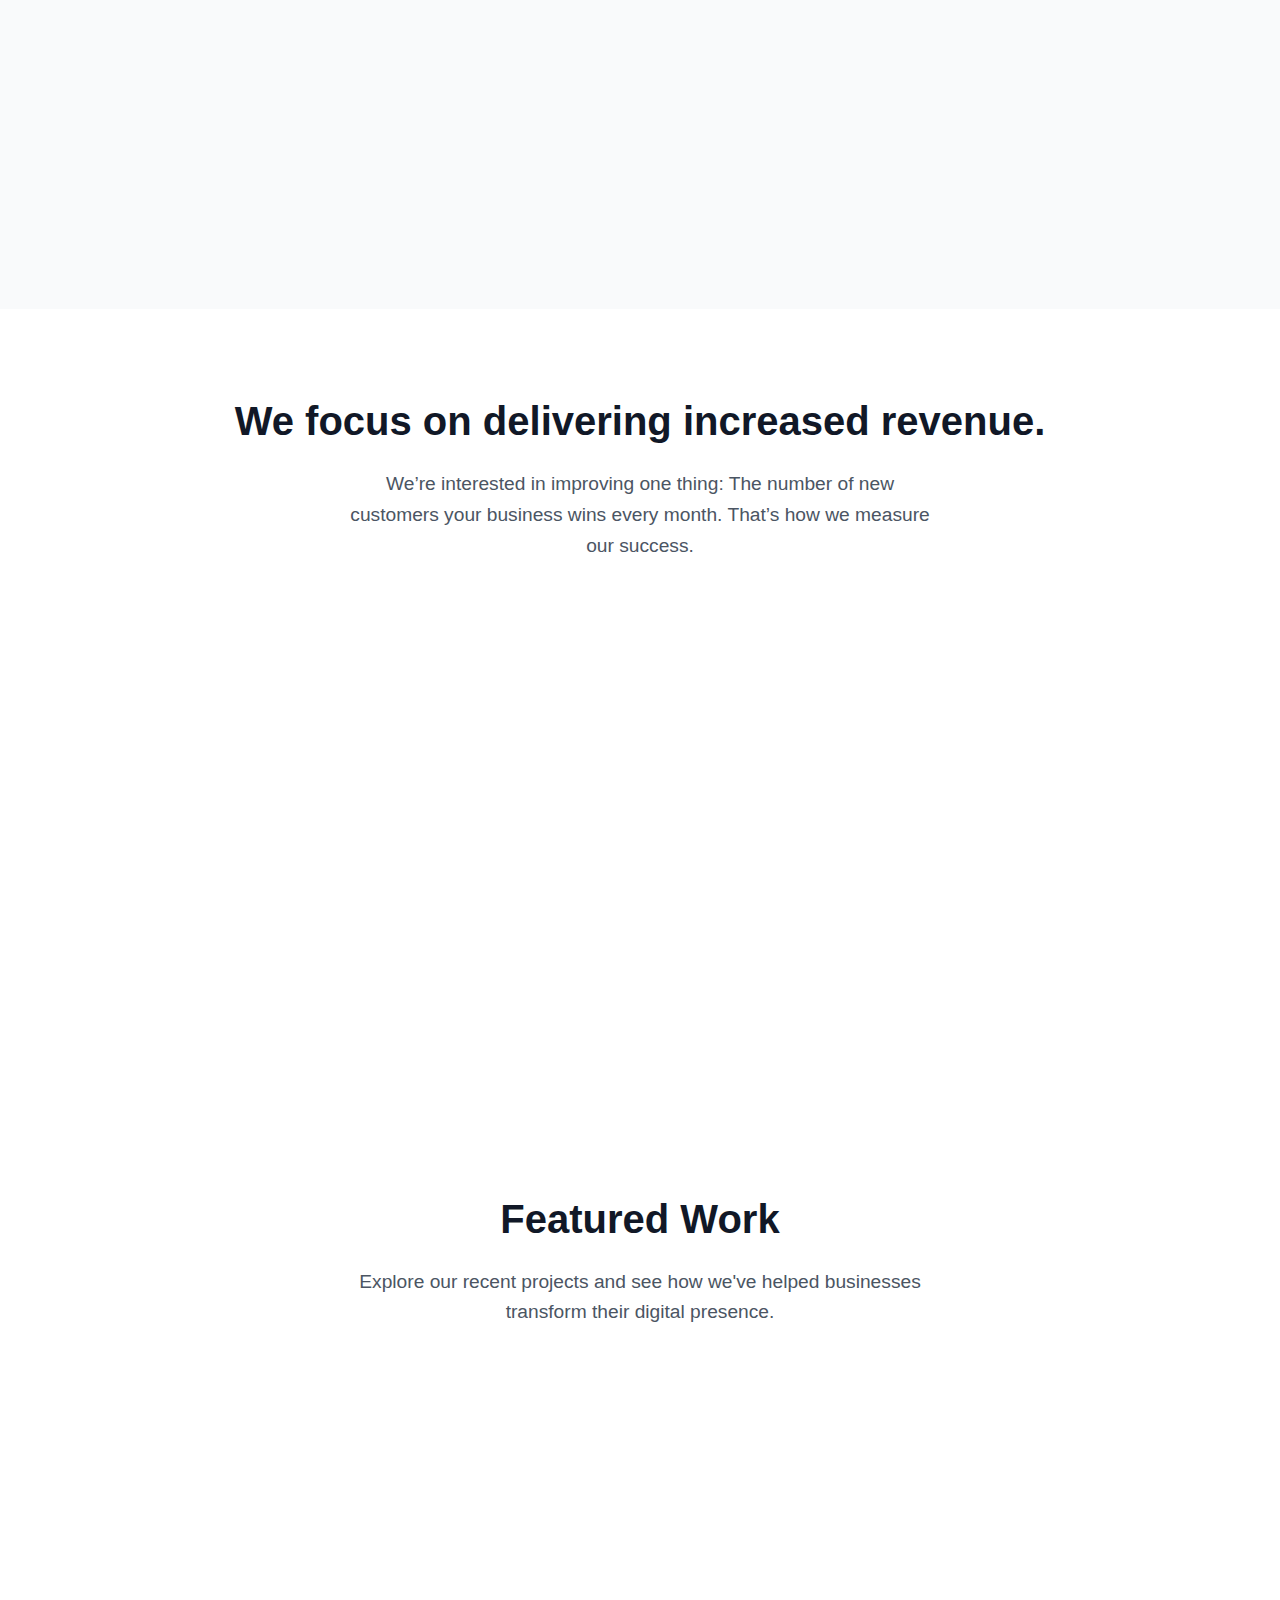
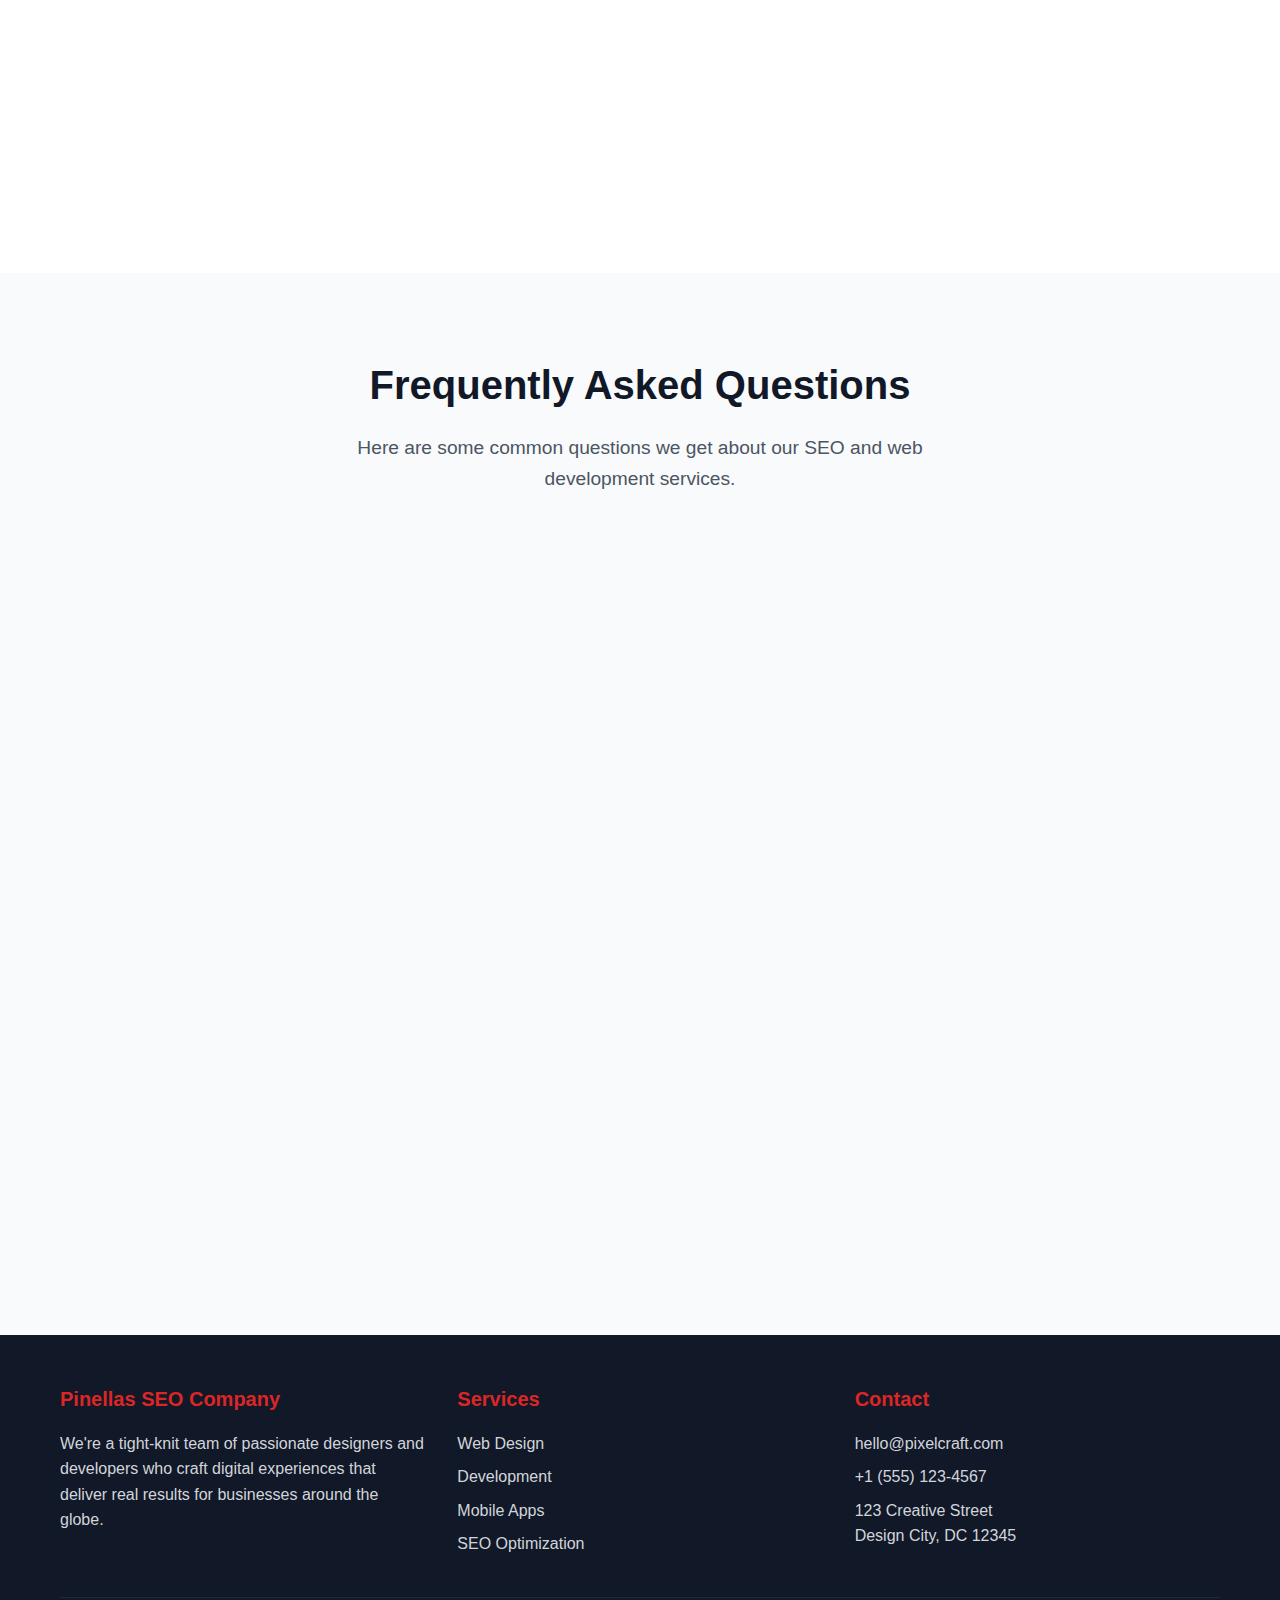
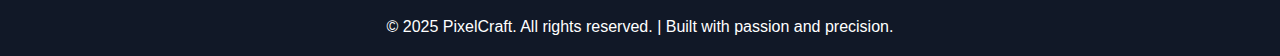
<file: pinellasseocompany/index.html>
<!DOCTYPE html>
<html lang="en">
<head>
    <meta charset="UTF-8">
    <meta name="viewport" content="width=device-width, initial-scale=1.0">
    <link rel="stylesheet" href="styles.css">
    <title>Pinellas SEO Company</title>
</head>

<body>
    <header>
        <nav class="container">
            <a href="#" class="logo">Pinellas SEO Company</a>
            <ul class="nav-links">
                <li><a href="#home">Home</a></li>
                <li><a href="#services">Services</a></li>
                <li><a href="#portfolio">Portfolio</a></li>
                <li><a href="#about">About</a></li>
                <li><a href="#faq">FAQS</a></li>
                <li><a href="/contact">Contact</a></li>
            </ul>
            <button class="menu-toggle">☰</button>
        </nav>
    </header>

    <main>
        <section class="hero" id="home">
            <div class="container">
                <div class="hero-content">
                    <h1>Digital Experiences That Transform Businesses</h1>
                    <p>In today's competitive digital landscape where customers are constantly distracted, the most cost-effective way to acquire new customers is to have them come to you. That's exactly what we help you achieve.</p>
                    <div class="cta-buttons">
                        <a href="/pinellasseocompany/contact.html" class="btn btn-primary">Start Your Project</a>
                        <a href="#portfolio" class="btn btn-secondary">View Our Work</a>
                    </div>
                </div>
                <div class="floating-elements">
                    <div class="floating-circle"></div>
                    <div class="floating-circle"></div>
                    <div class="floating-circle"></div>
                </div>
            </div>
        </section>

        <section class="services" id="services">
            <div class="container">
                <div class="section-title">
                    <h2>Our Services</h2>
                    <p>We offer comprehensive web solutions tailored to elevate your digital presence and achieve your business goals.</p>
                </div>
                <div class="services-grid">
                    <div class="service-card">
                        <div class="service-icon">🎨</div>
                        <h3>Web Design</h3>
                        <p>Digital ad costs are sky-rocketing , so why not create visually stunning and user-friendly designs that reflect your brand identity and engage your audience effectively.</p>
                    </div>
                    <div class="service-card">
                        <div class="service-icon">💻</div>
                        <h3>Development</h3>
                        <p>Building robust, scalable websites with clean code or wordpress, optimal performance, and seamless functionality across all devices.</p>
                    </div>
                    <div class="service-card">
                        <div class="service-icon">📱</div>
                        <h3>Mobile First</h3>
                        <p>Ensuring your website looks and performs perfectly on all devices, from smartphones to desktop computers. With over 60% of users discovering websites through mobile devices, your mobile experience is often their first impression—and you only get one chance to make it count.</p>
                    </div>
                    <div class="service-card">
                        <div class="service-icon">⚡</div>
                        <h3>Performance</h3>
                        <p>Optimizing your website for lightning-fast loading times and superior user experience that converts visitors into customers. We ensure mobile responsiveness, seamless navigation, and strategic conversion points that turn browsers into buyers while boosting your search engine rankings.</p>
                    </div>
                    <div class="service-card">
                        <div class="service-icon">🚀</div>
                        <h3>SEO Ready</h3>
                        <p>SEO isn't just marketing—it's an investment that compounds over time. The sooner you build a search-optimized website, the sooner you'll see organic traffic flowing to your business. Every month you wait is revenue left on the table</p>
                    </div>
                    <div class="service-card">
                        <div class="service-icon">🔧</div>
                        <h3>Maintenance</h3>
                        <p>Providing ongoing support, updates, and maintenance to keep your website secure, current, and performing at its best.</p>
                    </div>
                </div>
            </div>
        </section>

        <section class="portfolio" id="portfolio">
            <div class="container">
                <div class="section-title">
                    <h2>We focus on delivering increased revenue.</h2>
                    <p>We’re interested in improving one thing: The number of new customers your business wins every month. That’s how we measure our success.</p>
                </div>
                <div class="portfolio-grid">
                    <div class="portfolio-item">
                        <div class="portfolio-image"></div>
                        <div class="portfolio-content">
                            <h3>Link Building</h3>
                            <p>Modern online store with seamless shopping experience</p>
                        </div>
                    </div>
                    <div class="portfolio-item">
                        <div class="portfolio-image"></div>
                        <div class="portfolio-content">
                            <h3>Well-Optimised Site</h3>
                            <p>Professional business website with CMS integration</p>
                        </div>
                    </div>
                    <div class="portfolio-item">
                        <div class="portfolio-image"></div>
                        <div class="portfolio-content">
                            <h3>High-quality Content</h3>
                            <p>Stunning showcase for creative professionals</p>
                        </div>
                    </div>
                </div>
            </div>
        </section>

        <section class="portfolio" id="portfolio">
            <div class="container">
                <div class="section-title">
                    <h2>Featured Work</h2>
                    <p>Explore our recent projects and see how we've helped businesses transform their digital presence.</p>
                </div>
                <div class="portfolio-grid">
                    <div class="portfolio-item">
                        <div class="portfolio-image"></div>
                        <div class="portfolio-content">
                            <h3>E-Commerce Platform</h3>
                            <p>Modern online store with seamless shopping experience</p>
                        </div>
                    </div>
                    <div class="portfolio-item">
                        <div class="portfolio-image"></div>
                        <div class="portfolio-content">
                            <h3>Corporate Website</h3>
                            <p>Professional business website with CMS integration</p>
                        </div>
                    </div>
                    <div class="portfolio-item">
                        <div class="portfolio-image"></div>
                        <div class="portfolio-content">
                            <h3>Creative Portfolio</h3>
                            <p>Stunning showcase for creative professionals</p>
                        </div>
                    </div>
                </div>
            </div>
        </section>
    

     <section class="faq" id="faq">
            <div class="container">
                <div class="section-title">
                    <h2>Frequently Asked Questions</h2>
                    <p>Here are some common questions we get about our SEO and web development services.</p>
                </div>
                <div class="faq-container">
                    <div class="faq-item">
                        <button class="faq-question">
                            How long does it take to see SEO results?
                        </button>
                        <div class="faq-answer">
                            <div class="faq-answer-content">
                                SEO is a long-term investment that typically takes 3-6 months to show significant results. However, some improvements like faster loading speeds and better user experience can have immediate positive impacts. The timeline depends on factors like your industry competitiveness, current website state, and the keywords you're targeting.
                            </div>
                        </div>
                    </div>
                    
                    <div class="faq-item">
                        <button class="faq-question">
                            Do you work with small businesses or just large companies?
                        </button>
                        <div class="faq-answer">
                            <div class="faq-answer-content">
                                We specialize in working with small to medium-sized businesses in the Pinellas County area. We understand the unique challenges small businesses face and create tailored strategies that fit your budget while delivering maximum ROI. Unlike large agencies, you'll work directly with our team, not junior staff.
                            </div>
                        </div>
                    </div>

                    <div class="faq-item">
                        <button class="faq-question">
                            What's included in your web design services?
                        </button>
                        <div class="faq-answer">
                            <div class="faq-answer-content">
                                Our web design services include custom design creation, mobile-first responsive development, SEO optimization, performance optimization, content management system setup, basic on-page SEO, Google Analytics setup, and 30 days of post-launch support. We also provide training so you can manage your content independently.
                            </div>
                        </div>
                    </div>

                    <div class="faq-item">
                        <button class="faq-question">
                            Do you require long-term contracts?
                        </button>
                        <div class="faq-answer">
                            <div class="faq-answer-content">
                                No, we don't lock our clients into long-term contracts. We prefer to earn your business each month through results and excellent service. For ongoing SEO services, we work on a month-to-month basis, and you can cancel anytime with 30 days notice. Our goal is to make you want to stay because of the value we provide.
                            </div>
                        </div>
                    </div>

                    <div class="faq-item">
                        <button class="faq-question">
                            How much do your services cost?
                        </button>
                        <div class="faq-answer">
                            <div class="faq-answer-content">
                                Our pricing varies based on your specific needs and goals. Website design projects typically start at $2,500 for small business sites, while ongoing SEO services start at $1,200/month. We offer free consultations where we'll assess your needs and provide a detailed quote. We believe in transparent pricing with no hidden fees.
                            </div>
                        </div>
                    </div>

                    <div class="faq-item">
                        <button class="faq-question">
                            Can you help improve my existing website's SEO?
                        </button>
                        <div class="faq-answer">
                            <div class="faq-answer-content">
                                Absolutely! We can perform a comprehensive SEO audit of your existing website and identify opportunities for improvement. This includes technical SEO fixes, content optimization, local SEO enhancements, and link building strategies. We'll provide you with a detailed report and can implement the changes or guide your team through the process.
                            </div>
                        </div>
                    </div>

                    <div class="faq-item">
                        <button class="faq-question">
                            What makes you different from other SEO companies?
                        </button>
                        <div class="faq-answer">
                            <div class="faq-answer-content">
                                We're laser-focused on one thing: increasing the number of new customers you get each month. Unlike agencies that focus on vanity metrics, we measure success by revenue impact. We're local to Pinellas County, provide transparent reporting, don't require long-term contracts, and you'll work directly with experienced professionals, not junior staff.
                            </div>
                        </div>
                    </div>

                    <div class="faq-item">
                        <button class="faq-question">
                            Do you provide ongoing website maintenance?
                        </button>
                        <div class="faq-answer">
                            <div class="faq-answer-content">
                                Yes, we offer comprehensive website maintenance packages that include regular updates, security monitoring, backup management, performance optimization, and content updates. Our maintenance plans start at $150/month and ensure your website stays secure, fast, and up-to-date with the latest best practices.
                            </div>
                        </div>
                    </div>
                </div>
            </div>
        </section>
    </main>

    <footer id="contact">
        <div class="container">
            <div class="footer-content">
                <div class="footer-section">
                    <h3>Pinellas SEO Company</h3>
                    <p>We're a tight-knit team of passionate designers and developers who craft digital experiences that deliver real results for businesses around the globe.</p>
                </div>
                <div class="footer-section">
                    <h3>Services</h3>
                    <p><a href="#services">Web Design</a></p>
                    <p><a href="#services">Development</a></p>
                    <p><a href="#services">Mobile Apps</a></p>
                    <p><a href="#services">SEO Optimization</a></p>
                </div>
                <div class="footer-section">
                    <h3>Contact</h3>
                    <p>hello@pixelcraft.com</p>
                    <p>+1 (555) 123-4567</p>
                    <p>123 Creative Street<br>Design City, DC 12345</p>
                </div>
            </div>
            <div class="footer-bottom">
                <p>&copy; 2025 PixelCraft. All rights reserved. | Built with passion and precision.</p>
            </div>
        </div>
    </footer>

    <script>
        // Mobile menu toggle
        const menuToggle = document.querySelector('.menu-toggle');
        const navLinks = document.querySelector('.nav-links');

        menuToggle.addEventListener('click', () => {
            navLinks.classList.toggle('active');
        });

        // Smooth scrolling for navigation links
        document.querySelectorAll('a[href^="#"]').forEach(anchor => {
            anchor.addEventListener('click', function (e) {
                e.preventDefault();
                const target = document.querySelector(this.getAttribute('href'));
                if (target) {
                    target.scrollIntoView({
                        behavior: 'smooth',
                        block: 'start'
                    });
                }
                // Close mobile menu if open
                navLinks.classList.remove('active');
            });
        });

        // Header background on scroll
        window.addEventListener('scroll', () => {
            const header = document.querySelector('header');
            if (window.scrollY > 100) {
                header.style.background = 'rgba(255, 255, 255, 0.95)';
                header.style.backdropFilter = 'blur(20px)';
            } else {
                header.style.background = 'rgba(255, 255, 255, 0.1)';
            }
        });

        // FAQ Functionality
        document.querySelectorAll('.faq-question').forEach(question => {
            question.addEventListener('click', () => {
                const faqItem = question.parentElement;
                const answer = faqItem.querySelector('.faq-answer');
                const isActive = answer.classList.contains('active');

                // Close all other FAQ items
                document.querySelectorAll('.faq-answer').forEach(otherAnswer => {
                    otherAnswer.classList.remove('active');
                });
                document.querySelectorAll('.faq-question').forEach(otherQuestion => {
                    otherQuestion.classList.remove('active');
                });

                // Toggle current item
                if (!isActive) {
                    answer.classList.add('active');
                    question.classList.add('active');
                }
            });
        });

        // Intersection Observer for animations
        const observerOptions = {
            threshold: 0.1,
            rootMargin: '0px 0px -50px 0px'
        };

        const observer = new IntersectionObserver((entries) => {
            entries.forEach(entry => {
                if (entry.isIntersecting) {
                    entry.target.style.opacity = '1';
                    entry.target.style.transform = 'translateY(0)';
                }
            });
        }, observerOptions);

        // Observe service cards, portfolio items, and FAQ items
        document.querySelectorAll('.service-card, .portfolio-item, .faq-item').forEach(el => {
            el.style.opacity = '0';
            el.style.transform = 'translateY(30px)';
            el.style.transition = 'all 0.6s ease';
            observer.observe(el);
        });
    </script>
</body>
</html>
</file>
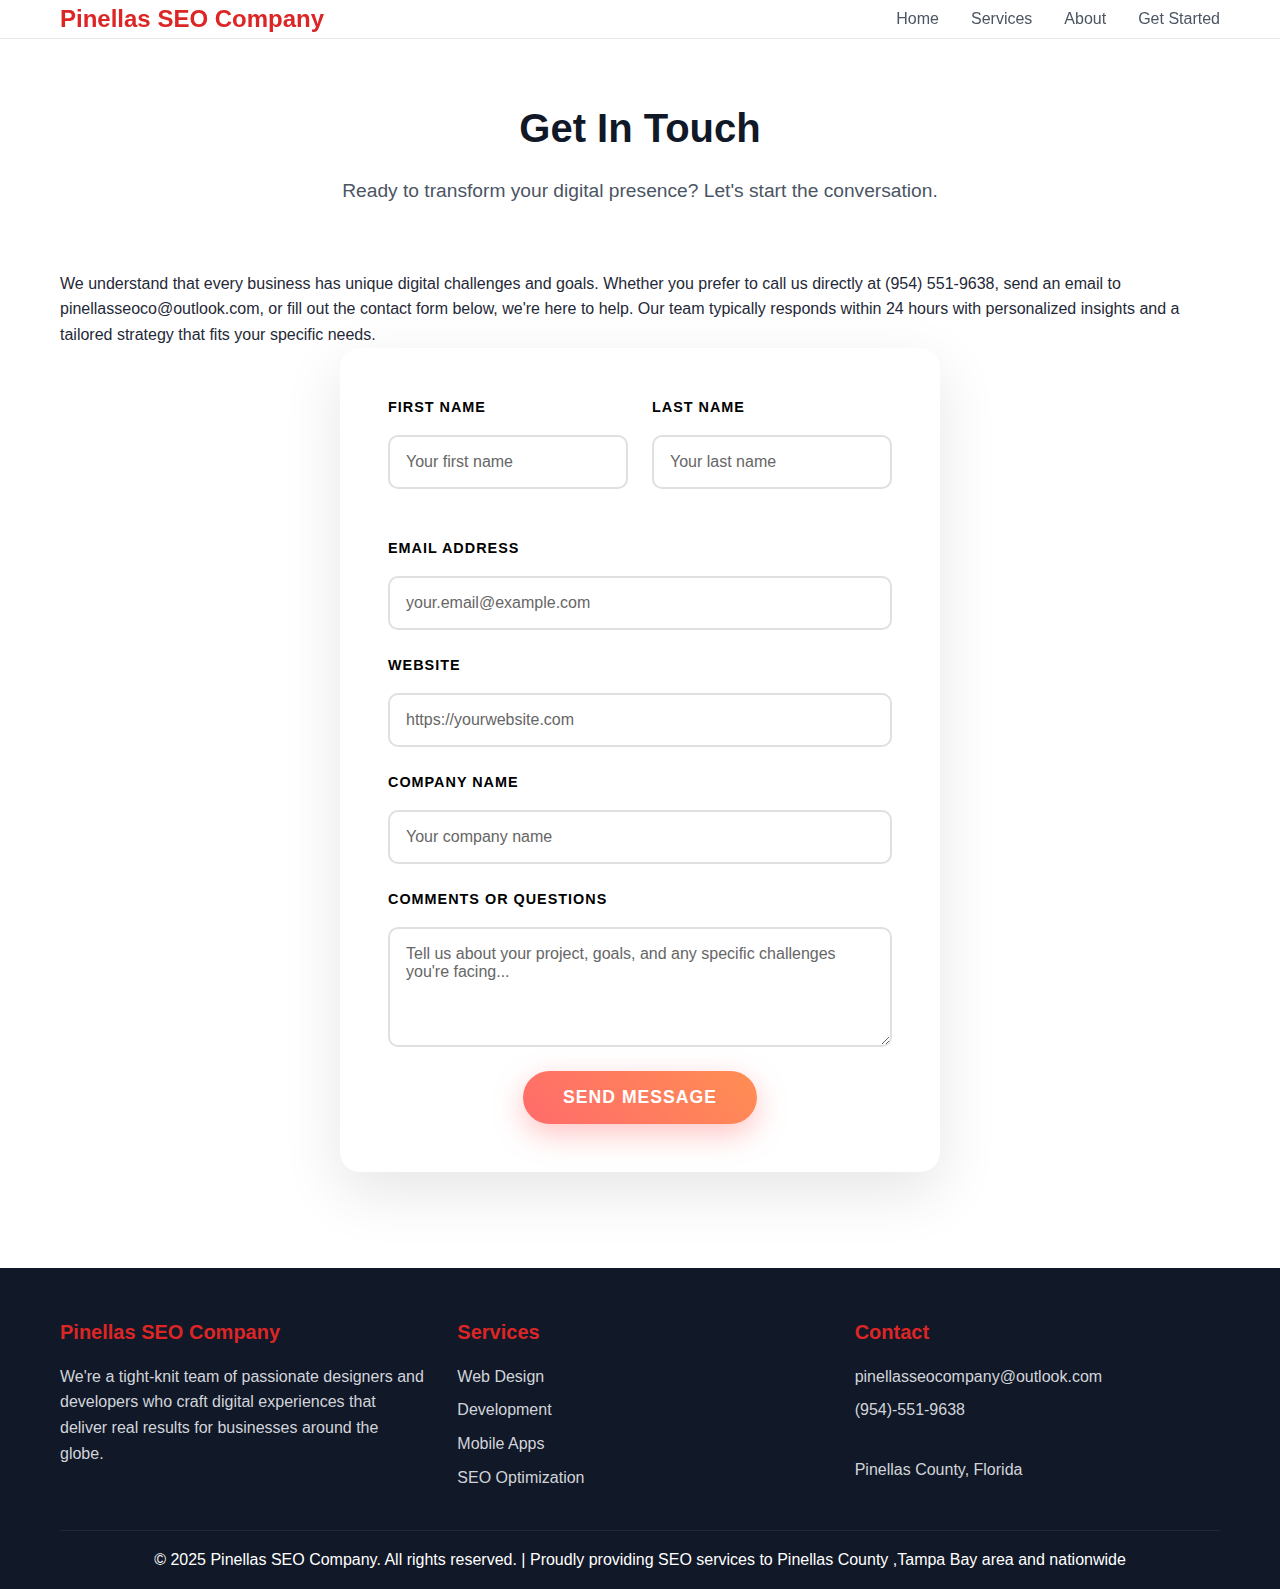
<file: contact.html>
<html lang="en">
<head>
        <!-- Google tag (gtag.js) -->
    <script async src="https://www.googletagmanager.com/gtag/js?id=G-EZYC0R5ELN"></script>
    <script>
    window.dataLayer = window.dataLayer || [];
    function gtag(){dataLayer.push(arguments);}
    gtag('js', new Date());

    gtag('config', 'G-EZYC0R5ELN');
    </script>
    <meta charset="UTF-8">
    <meta name="viewport" content="width=device-width, initial-scale=1.0">
    <link rel="stylesheet" href="styles.css">
    <title>Pinellas SEO & web development</title>
    <link rel="icon" type="image/x-icon" href="favicon.ico">
    <link rel="canonical" href="https://www.pinellasseoco.com/contact">
    <title>Contact Pinellas SEO Company | Get Your Free SEO Audit | Pinellas County, FL</title>
    <meta name="description" content="Contact Pinellas SEO Company for a free website audit. Call or email our team serving Clearwater, St. Petersburg, and all of Tampa Bay area.">
    <meta property="og:title" content="Contact Pinellas SEO Company | Free SEO Consultation">
    <meta property="og:description" content="Ready to grow your business? Contact our Pinellas County SEO experts for a free consultation and website audit.">

        <script type="application/ld+json">
    {
    "@context": "https://schema.org",
    "@type": "LocalBusiness",
    "name": "Pinellas SEO Co",
    "description": "SEO and web design services for Pinellas County businesses and nationwide clients",
    "url": "https://www.pinellasseoco.com",
    "logo": "https://www.pinellasseoco.com/logo.png",
    "image": "https://www.pinellasseoco.com/images/office.jpg",
    
    "address": {
        "@type": "PostalAddress",
        "streetAddress": "Your Street Address",
        "addressLocality": "St. Petersburg",
        "addressRegion": "FL",
        "postalCode": "33701",
        "addressCountry": "US"
    },
    
    "contactPoint": [
        {
        "@type": "ContactPoint",
        "telephone": "+1-954-551-9638",
        "contactType": "customer service",
        "availableLanguage": ["English"],
        "areaServed": ["FL", "US"]
        },
        {
        "@type": "ContactPoint", 
        "email": "[pinellasseoco@outlook.com]",
        "contactType": "sales",
        "availableLanguage": ["English"]
        }
    ],
    
    "openingHoursSpecification": [
        {
        "@type": "OpeningHoursSpecification",
        "dayOfWeek": ["Monday", "Tuesday", "Wednesday", "Thursday", "Friday"],
        "opens": "24 hours,
        "closes": "24 hours"
        }
    ],
    
    "areaServed": [
        {
        "@type": "City",
        "name": "St. Petersburg",
        "addressRegion": "FL"
        },
        {
        "@type": "City",
        "name": "Clearwater", 
        "addressRegion": "FL"
        },
        {
        "@type": "City",
        "name": "Largo",
        "addressRegion": "FL"
        },
        {
        "@type": "City",
        "name": "Pinellas Park",
        "addressRegion": "FL"
        },
        {
        "@type": "Country",
        "name": "United States"
        }
    ],
    
    "serviceType": [
        "Search Engine Optimization",
        "Web Design",
        "Web Development",
        "Local SEO", 
        "Digital Marketing"
    ],
    
    "priceRange": "$$",
    }
    </script>
</head>

<body>
    <header>
        <nav class="container">
            <a href="/index" class="logo">Pinellas SEO Company</a>
            <ul class="nav-links">
                <li><a href="/index">Home</a></li>
                <li><a href="/index">Services</a></li>
                <li><a href="/index">About</a></li>
                <li><a href="/contact">Get Started</a></li>
            </ul>
            <button class="menu-toggle">☰</button>
        </nav>
    </header>

    <main>
        <!-- <section class="hero" id="home">
            <div class="container">
                <div class="hero-content">
                    <h1>Digital Experiences That Transform Businesses</h1>
                    <p>In today's competitive digital landscape where customers are constantly distracted, the most cost-effective way to acquire new customers is to have them come to you. That's exactly what we help you achieve.</p>
                    <div class="cta-buttons">
                        <a href="/contact.html" class="btn btn-primary">Start Your Project</a>
                        <a href="/contact.html" class="btn btn-secondary">What we deliever</a>
                    </div>
                </div>
                <div class="floating-elements">
                    <div class="floating-circle"></div>
                    <div class="floating-circle"></div>
                    <div class="floating-circle"></div>
                </div>
            </div>
        </section> -->

        <section class="contact" id="contact">
            <div class="container">
                <div class="section-title">
                    <h2>Get In Touch</h2>
                    <p>Ready to transform your digital presence? Let's start the conversation.</p>
                </div>
                
                <!-- New intro paragraph section -->
                <div class="contact-intro">
                    <p>We understand that every business has unique digital challenges and goals. Whether you prefer to call us directly at (954) 551-9638, send an email to pinellasseoco@outlook.com, or fill out the contact form below, we're here to help. Our team typically responds within 24 hours with personalized insights and a tailored strategy that fits your specific needs.</p>
                </div>

                <form class="contact-form" action="https://formspree.io/f/xnnblnwy" method="POST">
                    <div class="form-row">
                        <div class="form-group">
                            <label for="firstName">First Name</label>
                            <input type="text" id="firstName" name="firstName" placeholder="Your first name" required>
                        </div>
                        <div class="form-group">
                            <label for="lastName">Last Name</label>
                            <input type="text" id="lastName" name="lastName" placeholder="Your last name" required>
                        </div>
                    </div>

                    <div class="form-group">
                        <label for="email">Email Address</label>
                        <input type="email" id="email" name="email" placeholder="your.email@example.com" required>
                    </div>

                    <div class="form-group">
                        <label for="website">Website</label>
                        <input type="url" id="website" name="website" placeholder="https://yourwebsite.com">
                    </div>

                    <div class="form-group">
                        <label for="company">Company Name</label>
                        <input type="text" id="company" name="company" placeholder="Your company name">
                    </div>

                    <div class="form-group">
                        <label for="message">Comments or Questions</label>
                        <textarea id="message" name="message" placeholder="Tell us about your project, goals, and any specific challenges you're facing..." required></textarea>
                    </div>

                    <button type="submit">Send Message</button>
                </form>
            </div>
        </section>
    </main>
    

    <footer id="contact">
        <div class="container">
            <div class="footer-content">
                <div class="footer-section">
                    <h3>Pinellas SEO Company</h3>
                    <p>We're a tight-knit team of passionate designers and developers who craft digital experiences that deliver real results for businesses around the globe.</p>
                </div>
                <div class="footer-section">
                    <h3>Services</h3>
                    <p><a href="#services">Web Design</a></p>
                    <p><a href="#services">Development</a></p>
                    <p><a href="#services">Mobile Apps</a></p>
                    <p><a href="#services">SEO Optimization</a></p>
                </div>
                <div class="footer-section">
                    <h3>Contact</h3>
                    <p>pinellasseocompany@outlook.com</p>
                    <p>(954)-551-9638</p>
                    <p><br>Pinellas County, Florida</p>
                </div>
            </div>
            <div class="footer-bottom">
                <p>&copy; 2025 Pinellas SEO Company. All rights reserved. | Proudly providing SEO services to Pinellas County ,Tampa Bay area and nationwide </p>
            </div>
        </div>
    </footer>

    <script>
        // Mobile menu toggle
        const menuToggle = document.querySelector('.menu-toggle');
        const navLinks = document.querySelector('.nav-links');

        menuToggle.addEventListener('click', () => {
            navLinks.classList.toggle('active');
        });

        // Smooth scrolling for navigation links
        document.querySelectorAll('a[href^="#"]').forEach(anchor => {
            anchor.addEventListener('click', function (e) {
                e.preventDefault();
                const target = document.querySelector(this.getAttribute('href'));
                if (target) {
                    target.scrollIntoView({
                        behavior: 'smooth',
                        block: 'start'
                    });
                }
                // Close mobile menu if open
                navLinks.classList.remove('active');
            });
        });

        // Header background on scroll
        window.addEventListener('scroll', () => {
            const header = document.querySelector('header');
            if (window.scrollY > 100) {
                header.style.background = 'rgba(255, 255, 255, 0.95)';
                header.style.backdropFilter = 'blur(20px)';
            } else {
                header.style.background = 'rgba(255, 255, 255, 0.1)';
            }
        });

        // FAQ Functionality
        document.querySelectorAll('.faq-question').forEach(question => {
            question.addEventListener('click', () => {
                const faqItem = question.parentElement;
                const answer = faqItem.querySelector('.faq-answer');
                const isActive = answer.classList.contains('active');

                // Close all other FAQ items
                document.querySelectorAll('.faq-answer').forEach(otherAnswer => {
                    otherAnswer.classList.remove('active');
                });
                document.querySelectorAll('.faq-question').forEach(otherQuestion => {
                    otherQuestion.classList.remove('active');
                });

                // Toggle current item
                if (!isActive) {
                    answer.classList.add('active');
                    question.classList.add('active');
                }
            });
        });

        // Intersection Observer for animations
        const observerOptions = {
            threshold: 0.1,
            rootMargin: '0px 0px -50px 0px'
        };

        const observer = new IntersectionObserver((entries) => {
            entries.forEach(entry => {
                if (entry.isIntersecting) {
                    entry.target.style.opacity = '1';
                    entry.target.style.transform = 'translateY(0)';
                }
            });
        }, observerOptions);

        // Observe service cards, portfolio items, and FAQ items
        document.querySelectorAll('.service-card, .portfolio-item, .faq-item').forEach(el => {
            el.style.opacity = '0';
            el.style.transform = 'translateY(30px)';
            el.style.transition = 'all 0.6s ease';
            observer.observe(el);
        });
        
    </script>

</body>
</html>
</file>
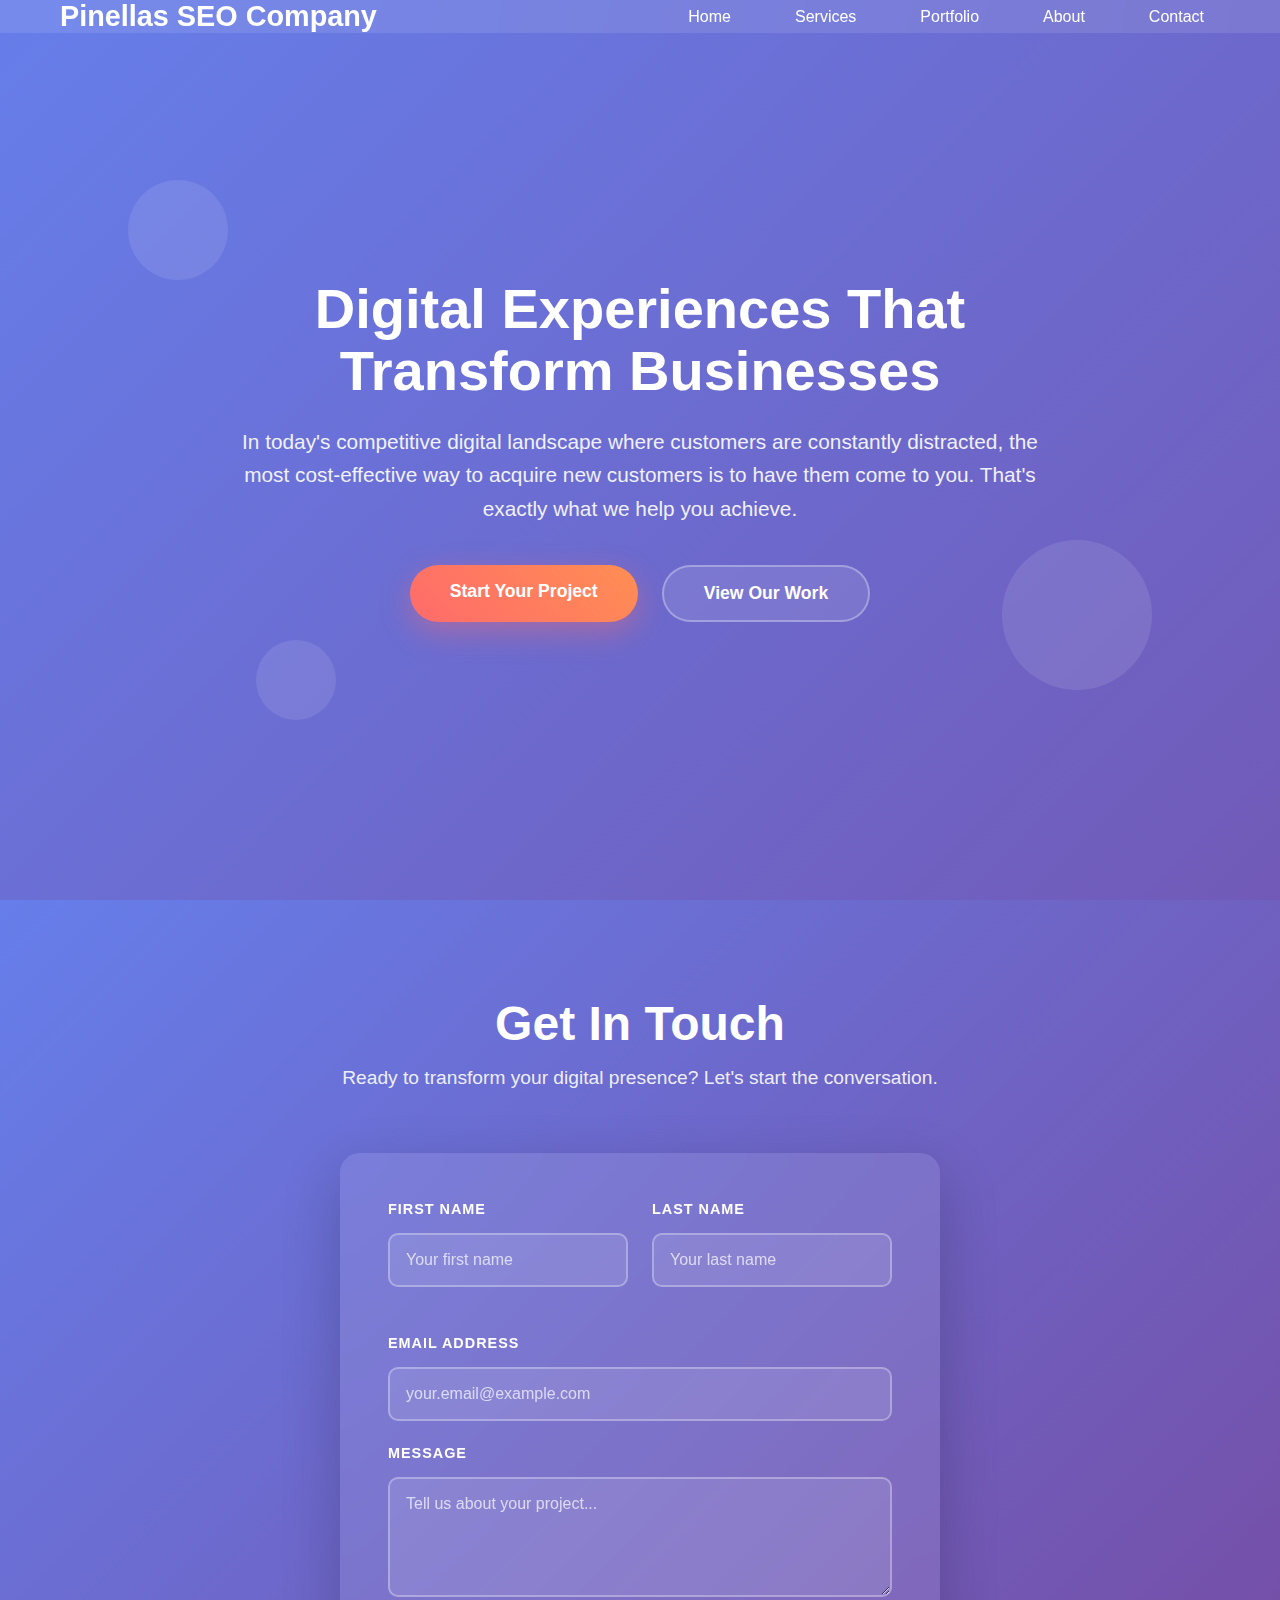
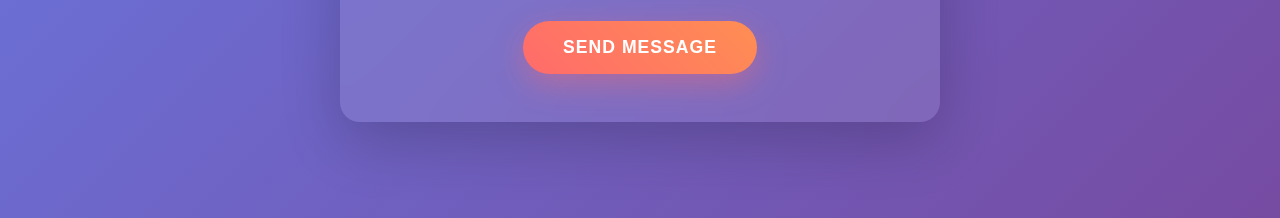
<file: Business to scale/contact.html>
<!DOCTYPE html>
<html lang="en">
<head>
    <meta charset="UTF-8">
    <meta name="viewport" content="width=device-width, initial-scale=1.0">
    <link rel="stylesheet" href="styles.css">
    <title>Pinellas SEO & web development</title>
</head>

<body>
    <header>
        <nav class="container">
            <a href="#" class="logo">Pinellas SEO Company</a>
            <ul class="nav-links">
                <li><a href="index.html">Home</a></li>
                <li><a href="index.html">Services</a></li>
                <li><a href="index.html">Portfolio</a></li>
                <li><a href="index.html">About</a></li>
                <li><a href="contact.html">Contact</a></li>
            </ul>
            <button class="menu-toggle">☰</button>
        </nav>
    </header>

    <main>
        <section class="hero" id="home">
            <div class="container">
                <div class="hero-content">
                    <h1>Digital Experiences That Transform Businesses</h1>
                    <p>In today's competitive digital landscape where customers are constantly distracted, the most cost-effective way to acquire new customers is to have them come to you. That's exactly what we help you achieve.</p>
                    <div class="cta-buttons">
                        <a href="#contact" class="btn btn-primary">Start Your Project</a>
                        <a href="#portfolio" class="btn btn-secondary">View Our Work</a>
                    </div>
                </div>
                <div class="floating-elements">
                    <div class="floating-circle"></div>
                    <div class="floating-circle"></div>
                    <div class="floating-circle"></div>
                </div>
            </div>
        </section>

       <section class="contact" id="contact">
    <div class="container">
        <div class="section-title">
            <h2>Get In Touch</h2>
            <p>Ready to transform your digital presence? Let's start the conversation.</p>
        </div>
        <form class="contact-form" action="https://formspree.io/f/xnnblnwy" method="POST">
            <div class="form-row">
                <div class="form-group">
                    <label for="firstName">First Name</label>
                    <input type="text" id="firstName" name="firstName" placeholder="Your first name" required>
                </div>
                <div class="form-group">
                    <label for="lastName">Last Name</label>
                    <input type="text" id="lastName" name="lastName" placeholder="Your last name" required>
                </div>
            </div>
            
            <div class="form-group">
                <label for="email">Email Address</label>
                <input type="email" id="email" name="email" placeholder="your.email@example.com" required>
            </div>
            
            <div class="form-group">
                <label for="message">Message</label>
                <textarea id="message" name="message" placeholder="Tell us about your project..." required></textarea>
            </div>
            
            <button type="submit">Send Message</button>
        </form>
    </div>
</section>
            </div>
        </section>
</file>
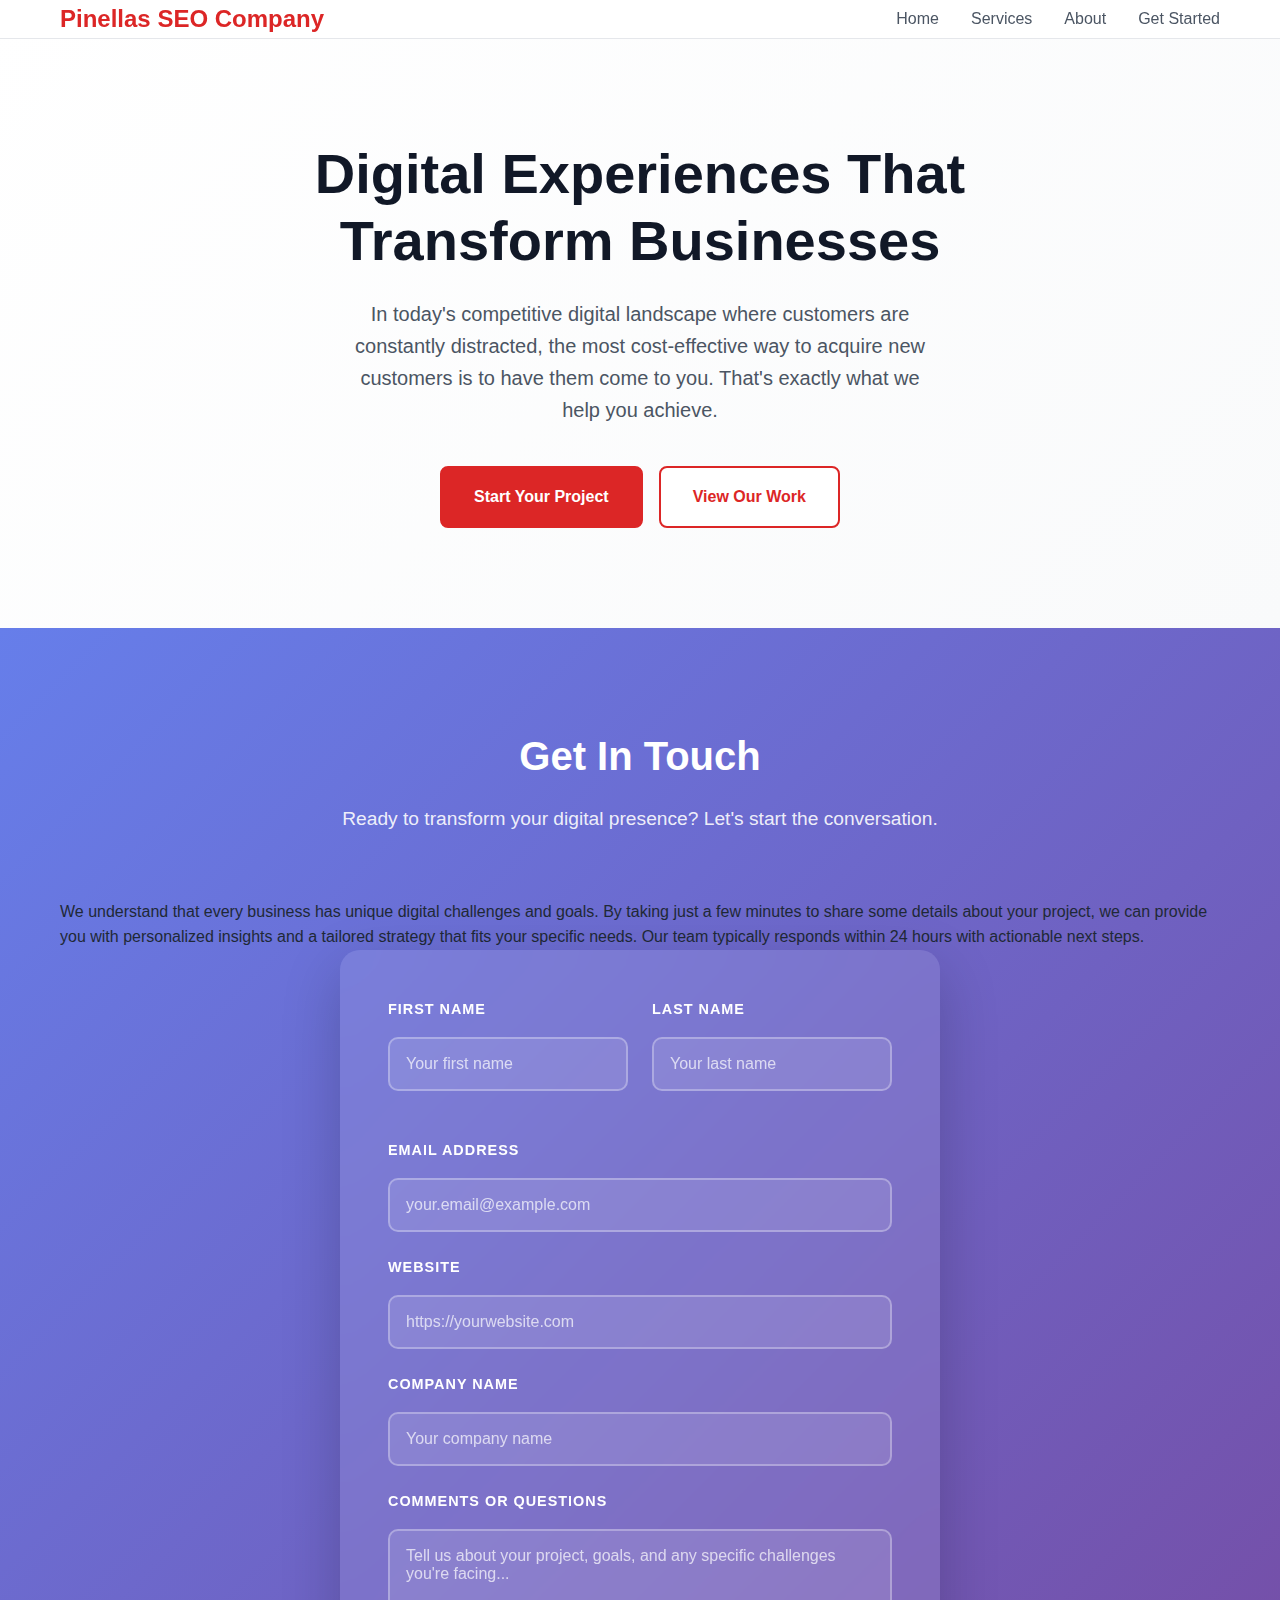
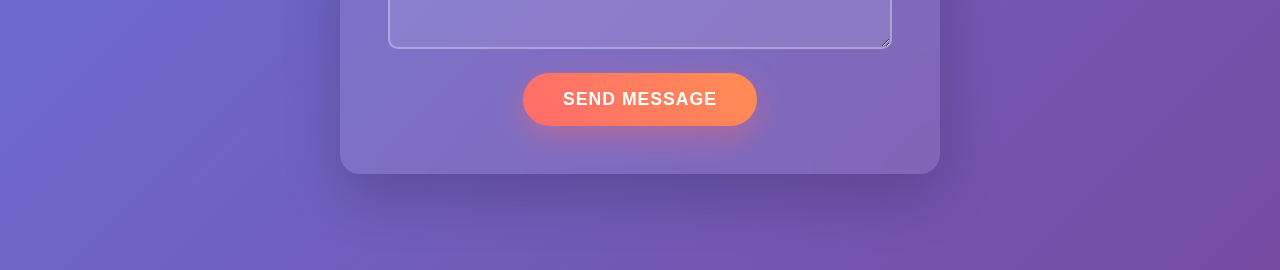
<file: pinellasseocompany/contact.html>
<html lang="en">
<head>
    <meta charset="UTF-8">
    <meta name="viewport" content="width=device-width, initial-scale=1.0">
    <link rel="stylesheet" href="styles.css">
    <title>Pinellas SEO & web development</title>
</head>
<body>
    <header>
        <nav class="container">
            <a href="#" class="logo">Pinellas SEO Company</a>
            <ul class="nav-links">
                <li><a href="index.html">Home</a></li>
                <li><a href="index.html">Services</a></li>
                <li><a href="index.html">About</a></li>
                <li><a href="contact.html">Get Started</a></li>
            </ul>
            <button class="menu-toggle">☰</button>
        </nav>
    </header>

    <main>
        <section class="hero" id="home">
            <div class="container">
                <div class="hero-content">
                    <h1>Digital Experiences That Transform Businesses</h1>
                    <p>In today's competitive digital landscape where customers are constantly distracted, the most cost-effective way to acquire new customers is to have them come to you. That's exactly what we help you achieve.</p>
                    <div class="cta-buttons">
                        <a href="#contact" class="btn btn-primary">Start Your Project</a>
                        <a href="#portfolio" class="btn btn-secondary">View Our Work</a>
                    </div>
                </div>
                <div class="floating-elements">
                    <div class="floating-circle"></div>
                    <div class="floating-circle"></div>
                    <div class="floating-circle"></div>
                </div>
            </div>
        </section>

        <section class="contact" id="contact">
            <div class="container">
                <div class="section-title">
                    <h2>Get In Touch</h2>
                    <p>Ready to transform your digital presence? Let's start the conversation.</p>
                </div>
                
                <!-- New intro paragraph section -->
                <div class="contact-intro">
                    <p>We understand that every business has unique digital challenges and goals. By taking just a few minutes to share some details about your project, we can provide you with personalized insights and a tailored strategy that fits your specific needs. Our team typically responds within 24 hours with actionable next steps.</p>
                </div>

                <form class="contact-form" action="https://formspree.io/f/xnnblnwy" method="POST">
                    <div class="form-row">
                        <div class="form-group">
                            <label for="firstName">First Name</label>
                            <input type="text" id="firstName" name="firstName" placeholder="Your first name" required>
                        </div>
                        <div class="form-group">
                            <label for="lastName">Last Name</label>
                            <input type="text" id="lastName" name="lastName" placeholder="Your last name" required>
                        </div>
                    </div>

                    <div class="form-group">
                        <label for="email">Email Address</label>
                        <input type="email" id="email" name="email" placeholder="your.email@example.com" required>
                    </div>

                    <div class="form-group">
                        <label for="website">Website</label>
                        <input type="url" id="website" name="website" placeholder="https://yourwebsite.com">
                    </div>

                    <div class="form-group">
                        <label for="company">Company Name</label>
                        <input type="text" id="company" name="company" placeholder="Your company name">
                    </div>

                    <div class="form-group">
                        <label for="message">Comments or Questions</label>
                        <textarea id="message" name="message" placeholder="Tell us about your project, goals, and any specific challenges you're facing..." required></textarea>
                    </div>

                    <button type="submit">Send Message</button>
                </form>
            </div>
        </section>
    </main>
</body>
</html>
</file>
<file: styles.css>
* {
            margin: 0;
            padding: 0;
            box-sizing: border-box;
        }

        :root {
            --primary-red: #dc2626;
            --dark-red: #b91c1c;
            --light-red: #fee2e2;
            --white: #ffffff;
            --gray-50: #f9fafb;
            --gray-100: #f3f4f6;
            --gray-200: #e5e7eb;
            --gray-300: #d1d5db;
            --gray-600: #4b5563;
            --gray-800: #1f2937;
            --gray-900: #111827;
            --shadow: 0 4px 6px -1px rgba(0, 0, 0, 0.1), 0 2px 4px -1px rgba(0, 0, 0, 0.06);
            --shadow-lg: 0 10px 15px -3px rgba(0, 0, 0, 0.1), 0 4px 6px -2px rgba(0, 0, 0, 0.05);
        }

        body {
            font-family: -apple-system, BlinkMacSystemFont, 'Segoe UI', Roboto, Oxygen, Ubuntu, Cantarell, sans-serif;
            line-height: 1.6;
            color: var(--gray-800);
            background: var(--white);
        }

        .container {
            max-width: 1200px;
            margin: 0 auto;
            padding: 0 20px;
        }

        /* Header */
        header {
            position: fixed;
            top: 0;
            left: 0;
            right: 0;
            background: rgba(255, 255, 255, 0.95);
            backdrop-filter: blur(20px);
            border-bottom: 1px solid var(--gray-200);
            z-index: 1000;
            transition: all 0.3s ease;
        }

        nav {
            display: flex;
            justify-content: space-between;
            align-items: center;
            padding: 1rem 0;
        }

        .logo {
            font-size: 1.5rem;
            font-weight: bold;
            color: var(--primary-red);
            text-decoration: none;
        }

        .nav-links {
            display: flex;
            list-style: none;
            gap: 2rem;
        }

        .nav-links a {
            text-decoration: none;
            color: var(--gray-600);
            font-weight: 500;
            transition: color 0.3s ease;
        }

        .nav-links a:hover {
            color: var(--primary-red);
        }

        .menu-toggle {
            display: none;
            background: none;
            border: none;
            font-size: 1.5rem;
            color: var(--gray-600);
            cursor: pointer;
        }

        /* Hero Section */
        .hero {
            padding: 140px 0 100px;
            background: linear-gradient(135deg, var(--white) 0%, var(--gray-50) 100%);
            position: relative;
            overflow: hidden;
        }

        .hero-content {
            text-align: center;
            max-width: 800px;
            margin: 0 auto;
        }

        .hero h1 {
            font-size: 3.5rem;
            font-weight: 700;
            color: var(--gray-900);
            margin-bottom: 1.5rem;
            line-height: 1.2;
        }

        .hero p {
            font-size: 1.25rem;
            color: var(--gray-600);
            margin-bottom: 2.5rem;
            max-width: 600px;
            margin-left: auto;
            margin-right: auto;
        }

        .cta-buttons {
            display: flex;
            gap: 1rem;
            justify-content: center;
            flex-wrap: wrap;
        }

        .btn {
            display: inline-block;
            padding: 1rem 2rem;
            border-radius: 8px;
            text-decoration: none;
            font-weight: 600;
            transition: all 0.3s ease;
            border: 2px solid transparent;
        }

        .btn-primary {
            background: var(--primary-red);
            color: var(--white);
            border-color: var(--primary-red);
        }

        .btn-primary:hover {
            background: var(--dark-red);
            border-color: var(--dark-red);
            transform: translateY(-2px);
            box-shadow: var(--shadow-lg);
        }

        .btn-secondary {
            background: var(--white);
            color: var(--primary-red);
            border-color: var(--primary-red);
        }

        .btn-secondary:hover {
            background: var(--primary-red);
            color: var(--white);
            transform: translateY(-2px);
            box-shadow: var(--shadow-lg);
        }

        .floating-elements {
            position: absolute;
            top: 0;
            left: 0;
            width: 100%;
            height: 100%;
            z-index: -1;
        }

        .floating-circle {
            position: absolute;
            background: linear-gradient(135deg, var(--light-red), rgba(220, 38, 38, 0.1));
            border-radius: 50%;
            animation: float 6s ease-in-out infinite;
        }

        .floating-circle:nth-child(1) {
            width: 100px;
            height: 100px;
            top: 20%;
            left: 10%;
            animation-delay: 0s;
        }

        .floating-circle:nth-child(2) {
            width: 150px;
            height: 150px;
            top: 60%;
            right: 15%;
            animation-delay: 2s;
        }

        .floating-circle:nth-child(3) {
            width: 80px;
            height: 80px;
            bottom: 30%;
            left: 20%;
            animation-delay: 4s;
        }

        @keyframes float {
            0%, 100% { transform: translateY(0px) rotate(0deg); }
            50% { transform: translateY(-20px) rotate(180deg); }
        }

        /* Section Styles */
        section {
            padding: 80px 0;
        }

        .section-title {
            text-align: center;
            margin-bottom: 4rem;
        }

        .section-title h2 {
            font-size: 2.5rem;
            font-weight: 700;
            color: black;
            margin-bottom: 1rem;
        }

        .section-title p {
            font-size: 1.2rem;
            color: var(--gray-600);
            max-width: 600px;
            margin: 0 auto;
        }

        /* Services Section */
        .services {
            background: var(--gray-50);
        }

        .services-grid {
            display: grid;
            grid-template-columns: repeat(auto-fit, minmax(350px, 1fr));
            gap: 2rem;
        }

        .service-card {
            background: var(--white);
            padding: 2.5rem;
            border-radius: 12px;
            box-shadow: var(--shadow);
            text-align: center;
            transition: all 0.3s ease;
            border: 1px solid var(--gray-200);
        }

        .service-card:hover {
            transform: translateY(-5px);
            box-shadow: var(--shadow-lg);
            border-color: var(--primary-red);
        }

        .service-icon {
            font-size: 3rem;
            margin-bottom: 1.5rem;
        }

        .service-card h3 {
            font-size: 1.5rem;
            font-weight: 600;
            color: var(--gray-900);
            margin-bottom: 1rem;
        }

        .service-card p {
            color: var(--gray-600);
            line-height: 1.6;
        }

        /* Portfolio Section */
        .portfolio {
            background: var(--white);
        }

        .portfolio-grid {
            display: grid;
            grid-template-columns: repeat(auto-fit, minmax(300px, 1fr));
            gap: 2rem;
        }

        .portfolio-item {
            background: var(--white);
            border-radius: 12px;
            overflow: hidden;
            box-shadow: var(--shadow);
            transition: all 0.3s ease;
            border: 1px solid var(--gray-200);
        }

        .portfolio-item:hover {
            transform: translateY(-5px);
            box-shadow: var(--shadow-lg);
        }

        
        .portfolio-image {
        height: 260px;
        background: linear-gradient(135deg, var(--light-red), var(--gray-100));
        position: relative;
        overflow: hidden;
    }

    .portfolio-image img {
        width: 100%;
        height: 100%;
        object-fit: cover; /* Will work perfectly with square images */
        object-position: center;
        display: block;
        border: none;
        outline: none;
    }
        .portfolio-content {
            padding: 1.5rem;
        }

        .portfolio-content h3 {
            font-size: 1.25rem;
            font-weight: 600;
            color: var(--gray-900);
            margin-bottom: 0.5rem;
        }

        .portfolio-content p {
            color: var(--gray-600);
        }

        /* FAQ Section */
        .faq {
            background: var(--gray-50);
        }

        .faq-container {
            max-width: 800px;
            margin: 0 auto;
        }

        .faq-item {
            background: var(--white);
            border-radius: 8px;
            margin-bottom: 1rem;
            box-shadow: var(--shadow);
            border: 1px solid var(--gray-200);
            overflow: hidden;
        }

        .faq-question {
            width: 100%;
            background: none;
            border: none;
            padding: 1.5rem;
            text-align: left;
            font-size: 1.1rem;
            font-weight: 600;
            color: var(--gray-900);
            cursor: pointer;
            transition: all 0.3s ease;
            position: relative;
        }

        .faq-question:hover {
            background: var(--gray-50);
        }

        .faq-question.active {
            background: var(--light-red);
            color: var(--primary-red);
        }

        .faq-question::after {
            content: '+';
            position: absolute;
            right: 1.5rem;
            top: 50%;
            transform: translateY(-50%);
            font-size: 1.5rem;
            color: var(--primary-red);
            transition: transform 0.3s ease;
        }

        .faq-question.active::after {
            transform: translateY(-50%) rotate(45deg);
        }

        .faq-answer {
            max-height: 0;
            overflow: hidden;
            transition: max-height 0.3s ease;
        }

        .faq-answer.active {
            max-height: 300px;
        }

        .faq-answer-content {
            padding: 0 1.5rem 1.5rem;
            color: var(--gray-600);
            line-height: 1.6;
        }

        /* Footer */
        footer {
            background: var(--gray-900);
            color: var(--white);
            padding: 3rem 0 1rem;
        }

        .footer-content {
            display: grid;
            grid-template-columns: repeat(auto-fit, minmax(250px, 1fr));
            gap: 2rem;
            margin-bottom: 2rem;
        }

        .footer-section h3 {
            font-size: 1.25rem;
            font-weight: 600;
            margin-bottom: 1rem;
            color: var(--primary-red);
        }

        .footer-section p {
            color: var(--gray-300);
            margin-bottom: 0.5rem;
        }

        .footer-section a {
            color: var(--gray-300);
            text-decoration: none;
            transition: color 0.3s ease;
        }

        .footer-section a:hover {
            color: var(--primary-red);
        }

        .footer-bottom {
            border-top: 1px solid var(--gray-800);
            padding-top: 1rem;
            text-align: center;
            color: var(--gray-400);
        }

        /* Responsive Design */
        @media (max-width: 768px) {
            .menu-toggle {
                display: block;
            }

            .nav-links {
                position: absolute;
                top: 100%;
                left: 0;
                right: 0;
                background: var(--white);
                flex-direction: column;
                padding: 1rem;
                box-shadow: var(--shadow-lg);
                transform: translateY(-10px);
                opacity: 0;
                visibility: hidden;
                transition: all 0.3s ease;
            }

            .nav-links.active {
                transform: translateY(0);
                opacity: 1;
                visibility: visible;
            }

            .hero h1 {
                font-size: 2.5rem;
            }

            .hero p {
                font-size: 1.1rem;
            }

            .cta-buttons {
                flex-direction: column;
                align-items: center;
            }

            .services-grid {
                grid-template-columns: 1fr;
            }

            .section-title h2 {
                font-size: 2rem;
            }
        }
        
        /* Contact Section */
            .contact {
            padding: 6rem 0;
            background: linear-gradient(135deg, var(--white) 0%, var(--white)100%);
            position: relative;
            }
            .contact .section-title h2 {
                color: var(--gray-900); /* Changed from white to dark gray */
                background: none;
                /* Remove or comment out the -webkit-text-fill-color line */
                /* -webkit-text-fill-color: white; */
            }

            .contact .section-title p {
                color: var(--gray-600); /* Changed from white/transparent to readable gray */
            }
            /* Form Container */
            .contact-form {
            max-width: 600px;
            margin: 0 auto;
            background: white; /* Changed to solid white */
            padding: 3rem;
            border-radius: 20px;
            box-shadow: 0 20px 60px rgba(0, 0, 0, 0.1); /* Reduced shadow opacity */
            }
            /* Form Layout */
            .form-row {
            display: grid;
            grid-template-columns: 1fr 1fr;
            gap: 1.5rem;
            margin-bottom: 1.5rem;
            }
            .form-group {
            display: flex;
            flex-direction: column;
            gap: 0.5rem;
            margin-bottom: 1.5rem;
            }
            .form-group label {
            color: black; /* Changed to black */
            font-weight: 600;
            font-size: 0.9rem;
            text-transform: uppercase;
            letter-spacing: 1px;
            margin-bottom: 0.5rem;
            }
            /* Updated Input Styles */
            .contact-form input,
            .contact-form textarea {
            background: white; /* Changed to solid white */
            border: 2px solid #e0e0e0; /* Light gray border */
            border-radius: 10px;
            padding: 1rem;
            font-size: 1rem;
            color: black; /* Changed to black */
            width: 100%; /* Full width within container */
            margin: 0; /* Remove awkward margins */
            transition: all 0.3s ease;
            font-family: 'Inter', -apple-system, BlinkMacSystemFont, sans-serif;
            }
            .contact-form input::placeholder,
            .contact-form textarea::placeholder {
            color: #666; /* Dark gray placeholder text */
            }
            .contact-form input:focus,
            .contact-form textarea:focus {
            outline: none;
            border-color: #ff6b6b;
            background: white; /* Keep white on focus */
            box-shadow: 0 0 0 3px rgba(255, 107, 107, 0.3);
            }
            .contact-form textarea {
            min-height: 120px;
            resize: vertical;
            }
            /* Updated Button Style */
            .contact-form button,
            .submit-btn {
            background: linear-gradient(45deg, #ff6b6b, #ff8e53);
            color: white;
            border: none;
            border-radius: 50px;
            padding: 1rem 2.5rem;
            font-size: 1.1rem;
            font-weight: 600;
            cursor: pointer;
            transition: all 0.3s ease;
            margin: 1.5rem auto 0;
            display: block;
            box-shadow: 0 10px 30px rgba(255, 107, 107, 0.4);
            text-transform: uppercase;
            letter-spacing: 1px;
            }
            .contact-form button:hover,
            .submit-btn:hover {
            transform: translateY(-3px);
            box-shadow: 0 15px 40px rgba(255, 107, 107, 0.6);
            opacity: 1; /* Override the 80% opacity */
            }
            .contact-form button:active,
            .submit-btn:active {
            transform: translateY(-1px);
            }
            /* Override existing form styles to prevent conflicts */
            .contact-form input {
            margin-left: 0 !important;
            width: 100% !important;
            margin-bottom: 0 !important;
            }
            .contact-form textarea {
            margin-left: 0 !important;
            width: 100% !important;
            margin-bottom: 0 !important;
            }
            .contact-form button {
            background-color: transparent !important;
            }
            /* Mobile Responsiveness */
            @media (max-width: 768px) {
            .contact-form {
            padding: 2rem 1.5rem;
            margin: 0 1rem;
            }
            .form-row {
            grid-template-columns: 1fr;
            gap: 0;
            }
            .contact-form input,
            .contact-form textarea {
            font-size: 16px; /* Prevents zoom on iOS */
            }
            }
            @media (max-width: 480px) {
            .contact-form {
            padding: 1.5rem 1rem;
            }
            .contact-form button {
            padding: 1rem 2rem;
            font-size: 1rem;
            }
            }

            .phone-cta {
    margin-left: auto;
    margin-right: 20px;
    font-weight: 600;
    color: #007bff;
    text-decoration: none;
    white-space: nowrap;
    transition: color 0.3s ease;
}

.phone-cta:hover {
    color: #0056b3;
}

/* Make phone number more prominent on mobile */
@media (max-width: 768px) {
    .phone-cta {
        display: none; /* Hide in mobile menu to avoid clutter */
    }
    
    /* Optionally show it in a different spot on mobile */
    nav.container {
        position: relative;
    }
}

/* For desktop - ensure proper flex layout */
@media (min-width: 769px) {
    nav.container {
        display: flex;
        align-items: center;
    }
    
    .nav-links {
        margin-left: auto;
    }
}

phone-cta {
    margin-left: auto;
    margin-right: 20px;
    font-weight: 600;
    color: #007bff;
    text-decoration: none;
    white-space: nowrap;
    font-size: 0.95rem;
}

@media (max-width: 768px) {
    .phone-cta {
        position: absolute;
        top: 15px;
        right: 60px; /* Position it left of the hamburger menu */
        font-size: 0.85rem;
    }

     .contact-intro {
        padding: 35px 25px;
    }
            
}

 .calendly-cta-float {
        position: fixed;
        bottom: 25px;
        right: 25px;
        z-index: 9999;
        background: linear-gradient(135deg, #0069ff 0%, #0052cc 100%);
        color: white;
        padding: 16px 28px;
        border-radius: 50px;
        text-decoration: none;
        font-weight: bold;
        font-size: 15px;
        box-shadow: 0 6px 24px rgba(0, 105, 255, 0.4);
        transition: all 0.3s ease;
        display: flex;
        align-items: center;
        gap: 8px;
        animation: float-pulse 3s ease-in-out infinite;
    }

    .calendly-cta-float:hover {
        transform: translateY(-3px);
        box-shadow: 0 8px 30px rgba(0, 105, 255, 0.6);
        color: white;
    }

    @keyframes float-pulse {
        0%, 100% { transform: translateY(0); }
        50% { transform: translateY(-5px); }
    }

    @media (max-width: 768px) {
        .calendly-cta-float {
            padding: 12px 20px;
            font-size: 13px;
            bottom: 15px;
            right: 15px;
        }
    }
</file>
<file: Business to scale/styles.css>
* {
            margin: 0;
            padding: 0;
            box-sizing: border-box;
        }

        body {
            font-family: 'Inter', -apple-system, BlinkMacSystemFont, sans-serif;
            background: linear-gradient(135deg, #667eea 0%, #764ba2 100%);
            color: #333;
            overflow-x: hidden;
        }

        .container {
            max-width: 1200px;
            margin: 0 auto;
            padding: 0 20px;
        }

        /* Header */
        header {
            background: rgba(255, 255, 255, 0.1);
            backdrop-filter: blur(20px);
            position: fixed;
            top: 0;
            width: 100%;
            z-index: 1000;
            transition: all 0.3s ease;
        }

        nav {
            display: flex;
            justify-content: space-between;
            align-items: center;
            padding: 1rem 0;
        }

        .logo {
            font-size: 1.8rem;
            font-weight: 800;
            color: white;
            text-decoration: none;
        }

        .nav-links {
            display: flex;
            list-style: none;
            gap: 2rem;
        }

        .nav-links a {
            color: white;
            text-decoration: none;
            font-weight: 500;
            transition: all 0.3s ease;
            padding: 0.5rem 1rem;
            border-radius: 25px;
        }

        .nav-links a:hover {
            background: rgba(255, 255, 255, 0.2);
            transform: translateY(-2px);
        }

        .menu-toggle {
            display: none;
            background: none;
            border: none;
            color: white;
            font-size: 1.5rem;
            cursor: pointer;
        }

        /* Hero Section */
        .hero {
            height: 100vh;
            display: flex;
            align-items: center;
            text-align: center;
            position: relative;
            overflow: hidden;
        }

        .hero-content {
            z-index: 2;
            color: white;
            max-width: 800px;
            margin: 0 auto;
        }

        .hero h1 {
            font-size: 3.5rem;
            font-weight: 800;
            margin-bottom: 1.5rem;
            line-height: 1.1;
            animation: fadeInUp 1s ease 0.2s both;
        }

        .hero p {
            font-size: 1.3rem;
            margin-bottom: 2.5rem;
            opacity: 0.9;
            line-height: 1.6;
            animation: fadeInUp 1s ease 0.4s both;
        }

        .cta-buttons {
            display: flex;
            gap: 1.5rem;
            justify-content: center;
            flex-wrap: wrap;
            animation: fadeInUp 1s ease 0.6s both;
        }

        .btn {
            padding: 1rem 2.5rem;
            border: none;
            border-radius: 50px;
            font-size: 1.1rem;
            font-weight: 600;
            cursor: pointer;
            text-decoration: none;
            display: inline-block;
            transition: all 0.3s ease;
            position: relative;
            overflow: hidden;
        }

        .btn-primary {
            background: linear-gradient(45deg, #ff6b6b, #ff8e53);
            color: white;
            box-shadow: 0 10px 30px rgba(255, 107, 107, 0.4);
        }

        .btn-secondary {
            background: rgba(255, 255, 255, 0.1);
            color: white;
            border: 2px solid rgba(255, 255, 255, 0.3);
        }

        .btn:hover {
            transform: translateY(-3px);
            box-shadow: 0 15px 35px rgba(0, 0, 0, 0.2);
        }

        .btn-primary:hover {
            box-shadow: 0 15px 40px rgba(255, 107, 107, 0.6);
        }

        .floating-elements {
            position: absolute;
            top: 0;
            left: 0;
            width: 100%;
            height: 100%;
            pointer-events: none;
            opacity: 0.1;
        }

        .floating-circle {
            position: absolute;
            border-radius: 50%;
            background: white;
            animation: float 6s ease-in-out infinite;
        }

        .floating-circle:nth-child(1) {
            width: 100px;
            height: 100px;
            top: 20%;
            left: 10%;
            animation-delay: 0s;
        }

        .floating-circle:nth-child(2) {
            width: 150px;
            height: 150px;
            top: 60%;
            right: 10%;
            animation-delay: 2s;
        }

        .floating-circle:nth-child(3) {
            width: 80px;
            height: 80px;
            bottom: 20%;
            left: 20%;
            animation-delay: 4s;
        }

        /* Services Section */
        .services {
            padding: 6rem 0;
            background: white;
            position: relative;
        }

        .section-title {
            text-align: center;
            margin-bottom: 4rem;
        }

        .section-title h2 {
            font-size: 3rem;
            font-weight: 800;
            margin-bottom: 1rem;
            background: linear-gradient(45deg, #667eea, #764ba2);
            -webkit-background-clip: text;
            -webkit-text-fill-color: transparent;
            background-clip: text;
        }

        .section-title p {
            font-size: 1.2rem;
            color: #666;
            max-width: 600px;
            margin: 0 auto;
        }

        .services-grid {
            display: grid;
            grid-template-columns: repeat(auto-fit, minmax(300px, 1fr));
            gap: 3rem;
        }

        .service-card {
            background: white;
            padding: 3rem;
            border-radius: 20px;
            box-shadow: 0 20px 60px rgba(0, 0, 0, 0.1);
            text-align: center;
            transition: all 0.3s ease;
            border: 1px solid rgba(102, 126, 234, 0.1);
        }

        .service-card:hover {
            transform: translateY(-10px);
            box-shadow: 0 30px 80px rgba(102, 126, 234, 0.2);
        }

        .service-icon {
            width: 80px;
            height: 80px;
            background: linear-gradient(45deg, #667eea, #764ba2);
            border-radius: 20px;
            display: flex;
            align-items: center;
            justify-content: center;
            margin: 0 auto 2rem;
            font-size: 2rem;
            color: white;
        }

        .service-card h3 {
            font-size: 1.5rem;
            font-weight: 700;
            margin-bottom: 1rem;
            color: #333;
        }

        .service-card p {
            color: #666;
            line-height: 1.6;
        }

        /* Portfolio Section */
        .portfolio {
            padding: 6rem 0;
            background: linear-gradient(135deg, #f5f7fa 0%, #c3cfe2 100%);
        }

        .portfolio-grid {
            display: grid;
            grid-template-columns: repeat(auto-fit, minmax(350px, 1fr));
            gap: 2rem;
        }

        .portfolio-item {
            background: white;
            border-radius: 20px;
            overflow: hidden;
            box-shadow: 0 20px 60px rgba(0, 0, 0, 0.1);
            transition: all 0.3s ease;
            position: relative;
            group: hover;
        }

        .portfolio-item:hover {
            transform: translateY(-10px);
            box-shadow: 0 30px 80px rgba(0, 0, 0, 0.2);
        }

        .portfolio-image {
            height: 250px;
            background: linear-gradient(45deg, #667eea, #764ba2);
            position: relative;
            overflow: hidden;
        }

        .portfolio-image::before {
            content: '';
            position: absolute;
            top: 50%;
            left: 50%;
            transform: translate(-50%, -50%);
            width: 60px;
            height: 60px;
            background: rgba(255, 255, 255, 0.3);
            border-radius: 50%;
        }

        .portfolio-content {
            padding: 2rem;
        }

        .portfolio-content h3 {
            font-size: 1.3rem;
            font-weight: 700;
            margin-bottom: 0.5rem;
            color: #333;
        }

        .portfolio-content p {
            color: #666;
            font-size: 0.9rem;
        }

        /* Footer */
        footer {
            background: #1a1a1a;
            color: white;
            padding: 4rem 0 2rem;
            text-align: center;
        }

        .footer-content {
            display: grid;
            grid-template-columns: repeat(auto-fit, minmax(250px, 1fr));
            gap: 3rem;
            margin-bottom: 2rem;
            text-align: left;
        }

        .footer-section h3 {
            font-size: 1.3rem;
            font-weight: 700;
            margin-bottom: 1rem;
            color: #667eea;
        }

        .footer-section p,
        .footer-section a {
            color: #ccc;
            text-decoration: none;
            line-height: 1.8;
            transition: color 0.3s ease;
        }

        .footer-section a:hover {
            color: #667eea;
        }

        .footer-bottom {
            border-top: 1px solid #333;
            padding-top: 2rem;
            text-align: center;
            color: #999;
        }

        /* Animations */
        @keyframes fadeInUp {
            from {
                opacity: 0;
                transform: translateY(30px);
            }
            to {
                opacity: 1;
                transform: translateY(0);
            }
        }

        @keyframes float {
            0%, 100% {
                transform: translateY(0px);
            }
            50% {
                transform: translateY(-20px);
            }
        }

        /* Mobile Styles */
        @media (max-width: 768px) {
            .nav-links {
                display: none;
                position: absolute;
                top: 100%;
                left: 0;
                width: 100%;
                background: rgba(0, 0, 0, 0.9);
                backdrop-filter: blur(20px);
                flex-direction: column;
                padding: 2rem;
                gap: 1rem;
            }

            .nav-links.active {
                display: flex;
            }

            .menu-toggle {
                display: block;
            }

            .hero h1 {
                font-size: 2.5rem;
            }

            .hero p {
                font-size: 1.1rem;
            }

            .cta-buttons {
                flex-direction: column;
                align-items: center;
            }

            .btn {
                width: 100%;
                max-width: 300px;
            }

            .section-title h2 {
                font-size: 2.5rem;
            }

            .services-grid {
                grid-template-columns: 1fr;
                gap: 2rem;
            }

            .service-card {
                padding: 2rem;
            }

            .portfolio-grid {
                grid-template-columns: 1fr;
            }

            .footer-content {
                text-align: center;
                gap: 2rem;
            }
        }

        @media (max-width: 480px) {
            .container {
                padding: 0 15px;
            }

            .hero h1 {
                font-size: 2rem;
            }

            .section-title h2 {
                font-size: 2rem;
            }
        }
        /* form */

        input {
            background-color: white;
            width: 70%;
            margin-left: 12%;
            font-size: 20px;
            padding: 16px 16px;
            border-radius: 10px;
            border-color: black;
            margin-bottom: 20px;
        }

        textarea {
            background-color: white;
            width: 70%;
            margin-left: 12%;
            font-size: 20px;
            padding: 16px 16px;
            border-radius: 10px;
            border-color: black;
            margin-bottom: 25px;
            font-family: Georgia, 'Times New Roman', Times, serif
        }

        input:focus-within {
            outline: none;
            border-color: #4356ff ;
            border-width: 3px;
        }

        textarea:focus-within {
            outline: none;
            border-color: #4356ff ;
            border-width: 3px;
        }

        button {
            background-color: #f4f4f4 ;
            border-radius: 20px;
            border-color: black;
            font-size: 22px;
            padding: 10px 18px;
            text-align: center;
            display: flex;
            margin: auto;
        }

        button:hover {
            opacity: 80%;
            cursor: pointer;
        }

        /* Contact Section */
.contact {
    padding: 6rem 0;
    background: linear-gradient(135deg, #667eea 0%, #764ba2 100%);
    position: relative;
}

.contact .section-title h2 {
    color: white;
    background: none;
    -webkit-text-fill-color: white;
}

.contact .section-title p {
    color: rgba(255, 255, 255, 0.9);
}

/* Form Container */
.contact-form {
    max-width: 600px;
    margin: 0 auto;
    background: rgba(255, 255, 255, 0.1);
    backdrop-filter: blur(20px);
    padding: 3rem;
    border-radius: 20px;
    box-shadow: 0 20px 60px rgba(0, 0, 0, 0.2);
}

/* Form Layout */
.form-row {
    display: grid;
    grid-template-columns: 1fr 1fr;
    gap: 1.5rem;
    margin-bottom: 1.5rem;
}

.form-group {
    display: flex;
    flex-direction: column;
    gap: 0.5rem;
    margin-bottom: 1.5rem;
}

.form-group label {
    color: white;
    font-weight: 600;
    font-size: 0.9rem;
    text-transform: uppercase;
    letter-spacing: 1px;
    margin-bottom: 0.5rem;
}

/* Updated Input Styles */
.contact-form input,
.contact-form textarea {
    background: rgba(255, 255, 255, 0.1);
    border: 2px solid rgba(255, 255, 255, 0.3);
    border-radius: 10px;
    padding: 1rem;
    font-size: 1rem;
    color: white;
    width: 100%; /* Full width within container */
    margin: 0; /* Remove awkward margins */
    transition: all 0.3s ease;
    font-family: 'Inter', -apple-system, BlinkMacSystemFont, sans-serif;
}

.contact-form input::placeholder,
.contact-form textarea::placeholder {
    color: rgba(255, 255, 255, 0.7);
}

.contact-form input:focus,
.contact-form textarea:focus {
    outline: none;
    border-color: #ff6b6b;
    background: rgba(255, 255, 255, 0.2);
    box-shadow: 0 0 0 3px rgba(255, 107, 107, 0.3);
}

.contact-form textarea {
    min-height: 120px;
    resize: vertical;
}

/* Updated Button Style */
.contact-form button,
.submit-btn {
    background: linear-gradient(45deg, #ff6b6b, #ff8e53);
    color: white;
    border: none;
    border-radius: 50px;
    padding: 1rem 2.5rem;
    font-size: 1.1rem;
    font-weight: 600;
    cursor: pointer;
    transition: all 0.3s ease;
    margin: 1.5rem auto 0;
    display: block;
    box-shadow: 0 10px 30px rgba(255, 107, 107, 0.4);
    text-transform: uppercase;
    letter-spacing: 1px;
}

.contact-form button:hover,
.submit-btn:hover {
    transform: translateY(-3px);
    box-shadow: 0 15px 40px rgba(255, 107, 107, 0.6);
    opacity: 1; /* Override the 80% opacity */
}

.contact-form button:active,
.submit-btn:active {
    transform: translateY(-1px);
}

/* Override existing form styles to prevent conflicts */
.contact-form input {
    margin-left: 0 !important;
    width: 100% !important;
    margin-bottom: 0 !important;
}

.contact-form textarea {
    margin-left: 0 !important;
    width: 100% !important;
    margin-bottom: 0 !important;
}

.contact-form button {
    background-color: transparent !important;
}

/* Mobile Responsiveness */
@media (max-width: 768px) {
    .contact-form {
        padding: 2rem 1.5rem;
        margin: 0 1rem;
    }
    
    .form-row {
        grid-template-columns: 1fr;
        gap: 0;
    }
    
    .contact-form input,
    .contact-form textarea {
        font-size: 16px; /* Prevents zoom on iOS */
    }
}

@media (max-width: 480px) {
    .contact-form {
        padding: 1.5rem 1rem;
    }
    
    .contact-form button {
        padding: 1rem 2rem;
        font-size: 1rem;
    }
}
</file>
<file: pinellasseocompany/styles.css>
* {
            margin: 0;
            padding: 0;
            box-sizing: border-box;
        }

        :root {
            --primary-red: #dc2626;
            --dark-red: #b91c1c;
            --light-red: #fee2e2;
            --white: #ffffff;
            --gray-50: #f9fafb;
            --gray-100: #f3f4f6;
            --gray-200: #e5e7eb;
            --gray-300: #d1d5db;
            --gray-600: #4b5563;
            --gray-800: #1f2937;
            --gray-900: #111827;
            --shadow: 0 4px 6px -1px rgba(0, 0, 0, 0.1), 0 2px 4px -1px rgba(0, 0, 0, 0.06);
            --shadow-lg: 0 10px 15px -3px rgba(0, 0, 0, 0.1), 0 4px 6px -2px rgba(0, 0, 0, 0.05);
        }

        body {
            font-family: -apple-system, BlinkMacSystemFont, 'Segoe UI', Roboto, Oxygen, Ubuntu, Cantarell, sans-serif;
            line-height: 1.6;
            color: var(--gray-800);
            background: var(--white);
        }

        .container {
            max-width: 1200px;
            margin: 0 auto;
            padding: 0 20px;
        }

        /* Header */
        header {
            position: fixed;
            top: 0;
            left: 0;
            right: 0;
            background: rgba(255, 255, 255, 0.95);
            backdrop-filter: blur(20px);
            border-bottom: 1px solid var(--gray-200);
            z-index: 1000;
            transition: all 0.3s ease;
        }

        nav {
            display: flex;
            justify-content: space-between;
            align-items: center;
            padding: 1rem 0;
        }

        .logo {
            font-size: 1.5rem;
            font-weight: bold;
            color: var(--primary-red);
            text-decoration: none;
        }

        .nav-links {
            display: flex;
            list-style: none;
            gap: 2rem;
        }

        .nav-links a {
            text-decoration: none;
            color: var(--gray-600);
            font-weight: 500;
            transition: color 0.3s ease;
        }

        .nav-links a:hover {
            color: var(--primary-red);
        }

        .menu-toggle {
            display: none;
            background: none;
            border: none;
            font-size: 1.5rem;
            color: var(--gray-600);
            cursor: pointer;
        }

        /* Hero Section */
        .hero {
            padding: 140px 0 100px;
            background: linear-gradient(135deg, var(--white) 0%, var(--gray-50) 100%);
            position: relative;
            overflow: hidden;
        }

        .hero-content {
            text-align: center;
            max-width: 800px;
            margin: 0 auto;
        }

        .hero h1 {
            font-size: 3.5rem;
            font-weight: 700;
            color: var(--gray-900);
            margin-bottom: 1.5rem;
            line-height: 1.2;
        }

        .hero p {
            font-size: 1.25rem;
            color: var(--gray-600);
            margin-bottom: 2.5rem;
            max-width: 600px;
            margin-left: auto;
            margin-right: auto;
        }

        .cta-buttons {
            display: flex;
            gap: 1rem;
            justify-content: center;
            flex-wrap: wrap;
        }

        .btn {
            display: inline-block;
            padding: 1rem 2rem;
            border-radius: 8px;
            text-decoration: none;
            font-weight: 600;
            transition: all 0.3s ease;
            border: 2px solid transparent;
        }

        .btn-primary {
            background: var(--primary-red);
            color: var(--white);
            border-color: var(--primary-red);
        }

        .btn-primary:hover {
            background: var(--dark-red);
            border-color: var(--dark-red);
            transform: translateY(-2px);
            box-shadow: var(--shadow-lg);
        }

        .btn-secondary {
            background: var(--white);
            color: var(--primary-red);
            border-color: var(--primary-red);
        }

        .btn-secondary:hover {
            background: var(--primary-red);
            color: var(--white);
            transform: translateY(-2px);
            box-shadow: var(--shadow-lg);
        }

        .floating-elements {
            position: absolute;
            top: 0;
            left: 0;
            width: 100%;
            height: 100%;
            z-index: -1;
        }

        .floating-circle {
            position: absolute;
            background: linear-gradient(135deg, var(--light-red), rgba(220, 38, 38, 0.1));
            border-radius: 50%;
            animation: float 6s ease-in-out infinite;
        }

        .floating-circle:nth-child(1) {
            width: 100px;
            height: 100px;
            top: 20%;
            left: 10%;
            animation-delay: 0s;
        }

        .floating-circle:nth-child(2) {
            width: 150px;
            height: 150px;
            top: 60%;
            right: 15%;
            animation-delay: 2s;
        }

        .floating-circle:nth-child(3) {
            width: 80px;
            height: 80px;
            bottom: 30%;
            left: 20%;
            animation-delay: 4s;
        }

        @keyframes float {
            0%, 100% { transform: translateY(0px) rotate(0deg); }
            50% { transform: translateY(-20px) rotate(180deg); }
        }

        /* Section Styles */
        section {
            padding: 80px 0;
        }

        .section-title {
            text-align: center;
            margin-bottom: 4rem;
        }

        .section-title h2 {
            font-size: 2.5rem;
            font-weight: 700;
            color: var(--gray-900);
            margin-bottom: 1rem;
        }

        .section-title p {
            font-size: 1.2rem;
            color: var(--gray-600);
            max-width: 600px;
            margin: 0 auto;
        }

        /* Services Section */
        .services {
            background: var(--gray-50);
        }

        .services-grid {
            display: grid;
            grid-template-columns: repeat(auto-fit, minmax(350px, 1fr));
            gap: 2rem;
        }

        .service-card {
            background: var(--white);
            padding: 2.5rem;
            border-radius: 12px;
            box-shadow: var(--shadow);
            text-align: center;
            transition: all 0.3s ease;
            border: 1px solid var(--gray-200);
        }

        .service-card:hover {
            transform: translateY(-5px);
            box-shadow: var(--shadow-lg);
            border-color: var(--primary-red);
        }

        .service-icon {
            font-size: 3rem;
            margin-bottom: 1.5rem;
        }

        .service-card h3 {
            font-size: 1.5rem;
            font-weight: 600;
            color: var(--gray-900);
            margin-bottom: 1rem;
        }

        .service-card p {
            color: var(--gray-600);
            line-height: 1.6;
        }

        /* Portfolio Section */
        .portfolio {
            background: var(--white);
        }

        .portfolio-grid {
            display: grid;
            grid-template-columns: repeat(auto-fit, minmax(300px, 1fr));
            gap: 2rem;
        }

        .portfolio-item {
            background: var(--white);
            border-radius: 12px;
            overflow: hidden;
            box-shadow: var(--shadow);
            transition: all 0.3s ease;
            border: 1px solid var(--gray-200);
        }

        .portfolio-item:hover {
            transform: translateY(-5px);
            box-shadow: var(--shadow-lg);
        }

        
        .portfolio-image {
        height: 260px;
        background: linear-gradient(135deg, var(--light-red), var(--gray-100));
        position: relative;
        overflow: hidden;
    }

    .portfolio-image img {
        width: 100%;
        height: 100%;
        object-fit: cover; /* Will work perfectly with square images */
        object-position: center;
        display: block;
        border: none;
        outline: none;
    }
        .portfolio-content {
            padding: 1.5rem;
        }

        .portfolio-content h3 {
            font-size: 1.25rem;
            font-weight: 600;
            color: var(--gray-900);
            margin-bottom: 0.5rem;
        }

        .portfolio-content p {
            color: var(--gray-600);
        }

        /* FAQ Section */
        .faq {
            background: var(--gray-50);
        }

        .faq-container {
            max-width: 800px;
            margin: 0 auto;
        }

        .faq-item {
            background: var(--white);
            border-radius: 8px;
            margin-bottom: 1rem;
            box-shadow: var(--shadow);
            border: 1px solid var(--gray-200);
            overflow: hidden;
        }

        .faq-question {
            width: 100%;
            background: none;
            border: none;
            padding: 1.5rem;
            text-align: left;
            font-size: 1.1rem;
            font-weight: 600;
            color: var(--gray-900);
            cursor: pointer;
            transition: all 0.3s ease;
            position: relative;
        }

        .faq-question:hover {
            background: var(--gray-50);
        }

        .faq-question.active {
            background: var(--light-red);
            color: var(--primary-red);
        }

        .faq-question::after {
            content: '+';
            position: absolute;
            right: 1.5rem;
            top: 50%;
            transform: translateY(-50%);
            font-size: 1.5rem;
            color: var(--primary-red);
            transition: transform 0.3s ease;
        }

        .faq-question.active::after {
            transform: translateY(-50%) rotate(45deg);
        }

        .faq-answer {
            max-height: 0;
            overflow: hidden;
            transition: max-height 0.3s ease;
        }

        .faq-answer.active {
            max-height: 300px;
        }

        .faq-answer-content {
            padding: 0 1.5rem 1.5rem;
            color: var(--gray-600);
            line-height: 1.6;
        }

        /* Footer */
        footer {
            background: var(--gray-900);
            color: var(--white);
            padding: 3rem 0 1rem;
        }

        .footer-content {
            display: grid;
            grid-template-columns: repeat(auto-fit, minmax(250px, 1fr));
            gap: 2rem;
            margin-bottom: 2rem;
        }

        .footer-section h3 {
            font-size: 1.25rem;
            font-weight: 600;
            margin-bottom: 1rem;
            color: var(--primary-red);
        }

        .footer-section p {
            color: var(--gray-300);
            margin-bottom: 0.5rem;
        }

        .footer-section a {
            color: var(--gray-300);
            text-decoration: none;
            transition: color 0.3s ease;
        }

        .footer-section a:hover {
            color: var(--primary-red);
        }

        .footer-bottom {
            border-top: 1px solid var(--gray-800);
            padding-top: 1rem;
            text-align: center;
            color: var(--gray-400);
        }

        /* Responsive Design */
        @media (max-width: 768px) {
            .menu-toggle {
                display: block;
            }

            .nav-links {
                position: absolute;
                top: 100%;
                left: 0;
                right: 0;
                background: var(--white);
                flex-direction: column;
                padding: 1rem;
                box-shadow: var(--shadow-lg);
                transform: translateY(-10px);
                opacity: 0;
                visibility: hidden;
                transition: all 0.3s ease;
            }

            .nav-links.active {
                transform: translateY(0);
                opacity: 1;
                visibility: visible;
            }

            .hero h1 {
                font-size: 2.5rem;
            }

            .hero p {
                font-size: 1.1rem;
            }

            .cta-buttons {
                flex-direction: column;
                align-items: center;
            }

            .services-grid {
                grid-template-columns: 1fr;
            }

            .section-title h2 {
                font-size: 2rem;
            }
        }
        
        /* Contact Section */
.contact {
    padding: 6rem 0;
    background: linear-gradient(135deg, #667eea 0%, #764ba2 100%);
    position: relative;
}

.contact .section-title h2 {
    color: white;
    background: none;
    -webkit-text-fill-color: white;
}

.contact .section-title p {
    color: rgba(255, 255, 255, 0.9);
}

/* Form Container */
.contact-form {
    max-width: 600px;
    margin: 0 auto;
    background: rgba(255, 255, 255, 0.1);
    backdrop-filter: blur(20px);
    padding: 3rem;
    border-radius: 20px;
    box-shadow: 0 20px 60px rgba(0, 0, 0, 0.2);
}

/* Form Layout */
.form-row {
    display: grid;
    grid-template-columns: 1fr 1fr;
    gap: 1.5rem;
    margin-bottom: 1.5rem;
}

.form-group {
    display: flex;
    flex-direction: column;
    gap: 0.5rem;
    margin-bottom: 1.5rem;
}

.form-group label {
    color: white;
    font-weight: 600;
    font-size: 0.9rem;
    text-transform: uppercase;
    letter-spacing: 1px;
    margin-bottom: 0.5rem;
}

/* Updated Input Styles */
.contact-form input,
.contact-form textarea {
    background: rgba(255, 255, 255, 0.1);
    border: 2px solid rgba(255, 255, 255, 0.3);
    border-radius: 10px;
    padding: 1rem;
    font-size: 1rem;
    color: white;
    width: 100%; /* Full width within container */
    margin: 0; /* Remove awkward margins */
    transition: all 0.3s ease;
    font-family: 'Inter', -apple-system, BlinkMacSystemFont, sans-serif;
}

.contact-form input::placeholder,
.contact-form textarea::placeholder {
    color: rgba(255, 255, 255, 0.7);
}

.contact-form input:focus,
.contact-form textarea:focus {
    outline: none;
    border-color: #ff6b6b;
    background: rgba(255, 255, 255, 0.2);
    box-shadow: 0 0 0 3px rgba(255, 107, 107, 0.3);
}

.contact-form textarea {
    min-height: 120px;
    resize: vertical;
}

/* Updated Button Style */
.contact-form button,
.submit-btn {
    background: linear-gradient(45deg, #ff6b6b, #ff8e53);
    color: white;
    border: none;
    border-radius: 50px;
    padding: 1rem 2.5rem;
    font-size: 1.1rem;
    font-weight: 600;
    cursor: pointer;
    transition: all 0.3s ease;
    margin: 1.5rem auto 0;
    display: block;
    box-shadow: 0 10px 30px rgba(255, 107, 107, 0.4);
    text-transform: uppercase;
    letter-spacing: 1px;
}

.contact-form button:hover,
.submit-btn:hover {
    transform: translateY(-3px);
    box-shadow: 0 15px 40px rgba(255, 107, 107, 0.6);
    opacity: 1; /* Override the 80% opacity */
}

.contact-form button:active,
.submit-btn:active {
    transform: translateY(-1px);
}

/* Override existing form styles to prevent conflicts */
.contact-form input {
    margin-left: 0 !important;
    width: 100% !important;
    margin-bottom: 0 !important;
}

.contact-form textarea {
    margin-left: 0 !important;
    width: 100% !important;
    margin-bottom: 0 !important;
}

.contact-form button {
    background-color: transparent !important;
}

/* Mobile Responsiveness */
@media (max-width: 768px) {
    .contact-form {
        padding: 2rem 1.5rem;
        margin: 0 1rem;
    }
    
    .form-row {
        grid-template-columns: 1fr;
        gap: 0;
    }
    
    .contact-form input,
    .contact-form textarea {
        font-size: 16px; /* Prevents zoom on iOS */
    }
}

@media (max-width: 480px) {
    .contact-form {
        padding: 1.5rem 1rem;
    }
    
    .contact-form button {
        padding: 1rem 2rem;
        font-size: 1rem;
    }
}
</file>
